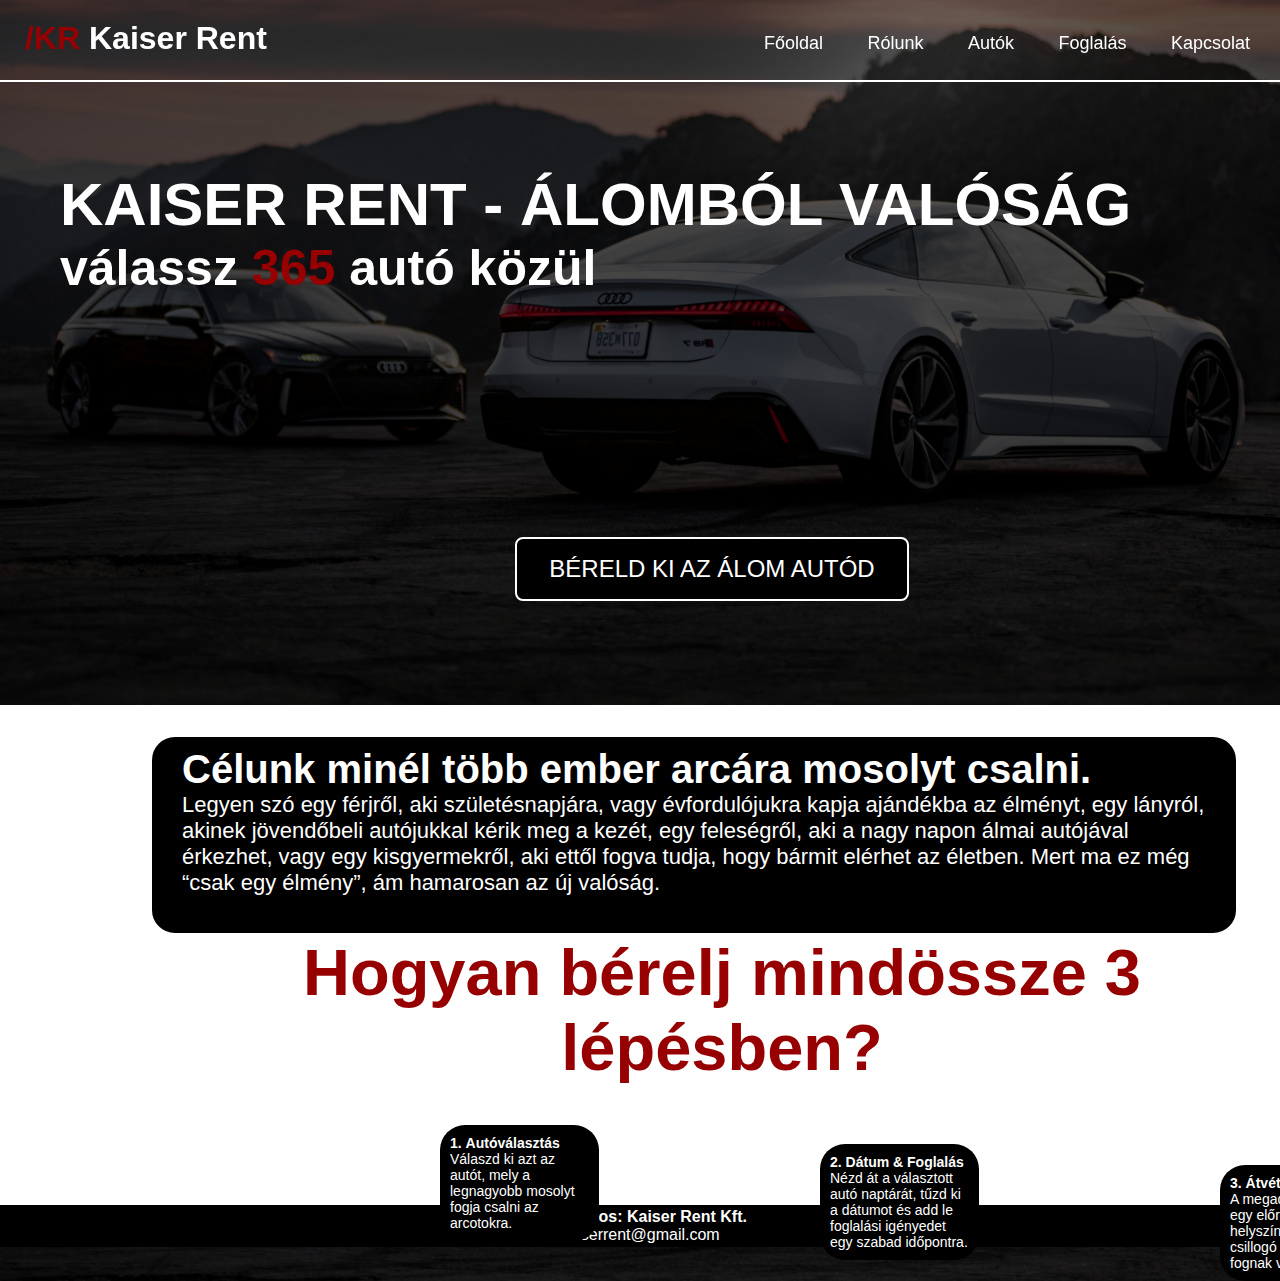
<file: index.html>
<!DOCTYPE html>
<html lang="hu">
<head>
    <meta charset="UTF-8">
    <meta name="viewport" content="width=device-width, initial-scale=1.0">
    <link rel="stylesheet" href="style.css">
    <title>Főoldal</title>
</head>
<script>
    document.addEventListener('scroll', () => {
        const header = document.querySelector('header');
    
    if (window.scrollY > 0) {
       header.classList.add('scrolled'); 
    }
    else {
        header.classList.remove('scrolled');
    }
    })
</script>
<body style="min-height: 100vh; background: url(kepek/proba3.jpg); background-size: contain; background-position: top;">
    
    <header class="header">
        <a href="index.html" class="logo"> <b style="color:rgb(151, 0, 0);">/KR</b> Kaiser Rent</a>
    
        <nav class="navbar">
            <a href="index.html">Főoldal</a>
            <a href="rolunk.html">Rólunk</a>
            <a href="autok.html">Autók</a>
            <a href="foglalas.html">Foglalás</a>
            <a href="kapcsolat.html">Kapcsolat</a>
        </nav>
    </header>

    <hr class="line" style="margin-top: -90px;">


    <div class="content">
        <h1 style="text-align: left; margin-left: -140px; margin-top: 170px;">KAISER RENT - ÁLOMBÓL VALÓSÁG</h1>
        <h3 style="text-align: left; margin-left: -140px; font-size: 50px;">válassz <b style="color: rgb(151, 0, 0);">365</b> autó közül</h3>
        <button class="button button1"><a href="autok.html" style="color: white; text-decoration: none;">BÉRELD KI AZ ÁLOM AUTÓD</a></button>
    </div>

    <div class="content2">
        <p style="text-align: left; margin-top: -20px; font-size: 40px; color: rgb(255, 255, 255);"><b>Célunk minél több ember arcára mosolyt csalni.</b></p>
        <p style="font-size: 25px; color: white; font-size: 22px;">
            Legyen szó egy férjről, aki születésnapjára, vagy évfordulójukra kapja ajándékba az élményt, egy lányról, akinek jövendőbeli autójukkal kérik meg a kezét, egy feleségről,
            aki a nagy napon álmai autójával érkezhet, vagy egy kisgyermekről, aki ettől fogva tudja, hogy bármit elérhet az életben. Mert ma ez még “csak egy élmény”, ám hamarosan 
            az új valóság.
        </p>

    </div>

    <div class="content3">
        <h3 style=" text-align: center; color: rgb(151, 0, 0); font-size: 65px;">Hogyan bérelj mindössze 3 lépésben?</h3>
        <div style="text-align: left; margin-left: 230px; margin-top: 5px; font-size: 14px;">
            <div style="width: 20%; margin-top: 40px;">
                <p>
                    <b>1.</b> 
                    <b>Autóválasztás</b> <br>
                    Válaszd ki azt az autót, mely a legnagyobb mosolyt fogja csalni az arcotokra.
                </p>
            </div>
            
            <div style="width: 20%; margin-left: 380px; margin-top: -97px; font-size: 14px;">
                <p>
                    <b>2.</b> 
                    <b>Dátum & Foglalás</b> <br>
                    Nézd át a választott autó naptárát, tűzd ki a dátumot és add le foglalási igényedet egy szabad időpontra.
                </p>
        
            </div>
            
            <div style="width: 20%; margin-left: 780px; margin-top: -95px;">
                <p  background-color: rgb(206, 206, 206);>
                    <b>3.</b>
                    <b>Átvétel</b> <br>
                    A megadott dátumon egy előre egyeztetett helyszínen kollégáink csillogó autóval fognak várni.
                </p>
            </div>   
        </div>
    
        </div>
        
    <div class="bg2">
        <p style="color: white;"></p>
    </div>

    <footer>
        <h4>Tulajdonos: Kaiser Rent Kft.</h4>
        <p>kaiserrent@gmail.com</p>
    </footer>
</body>
</html>
</file>
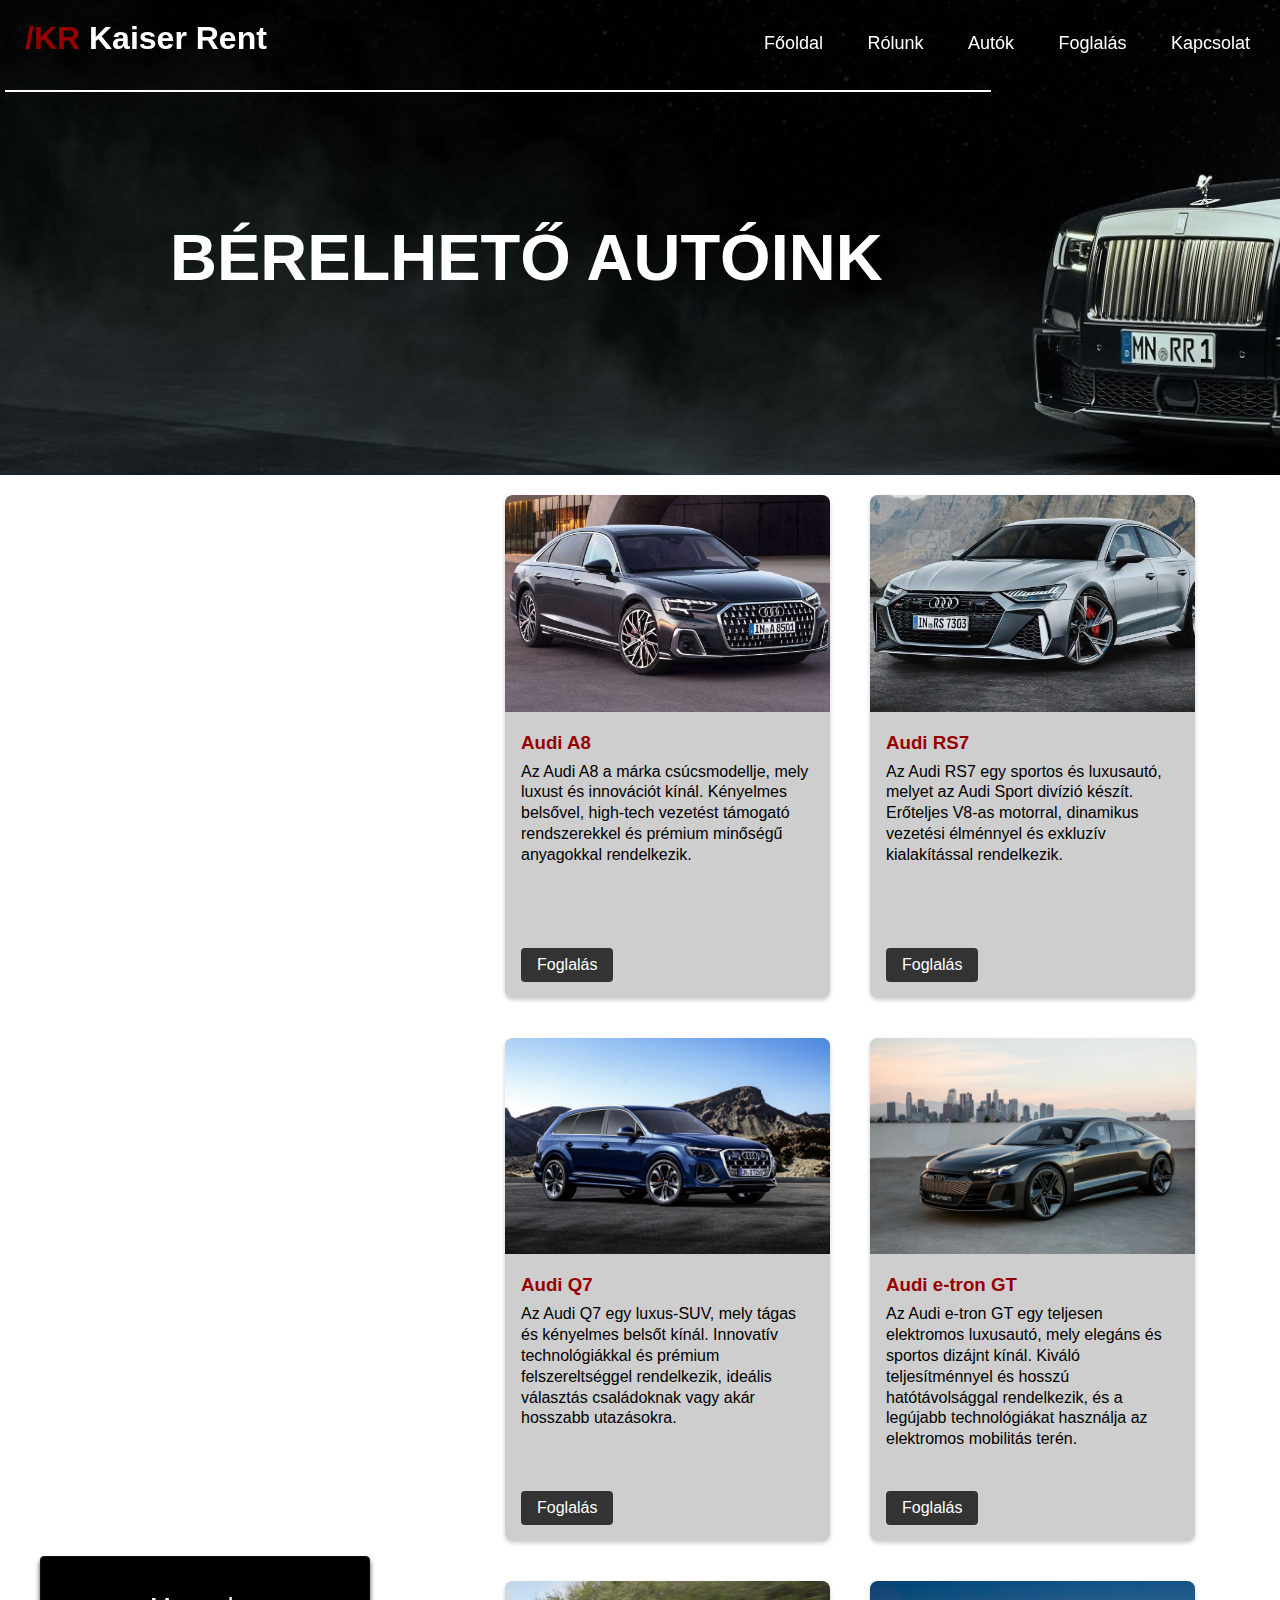
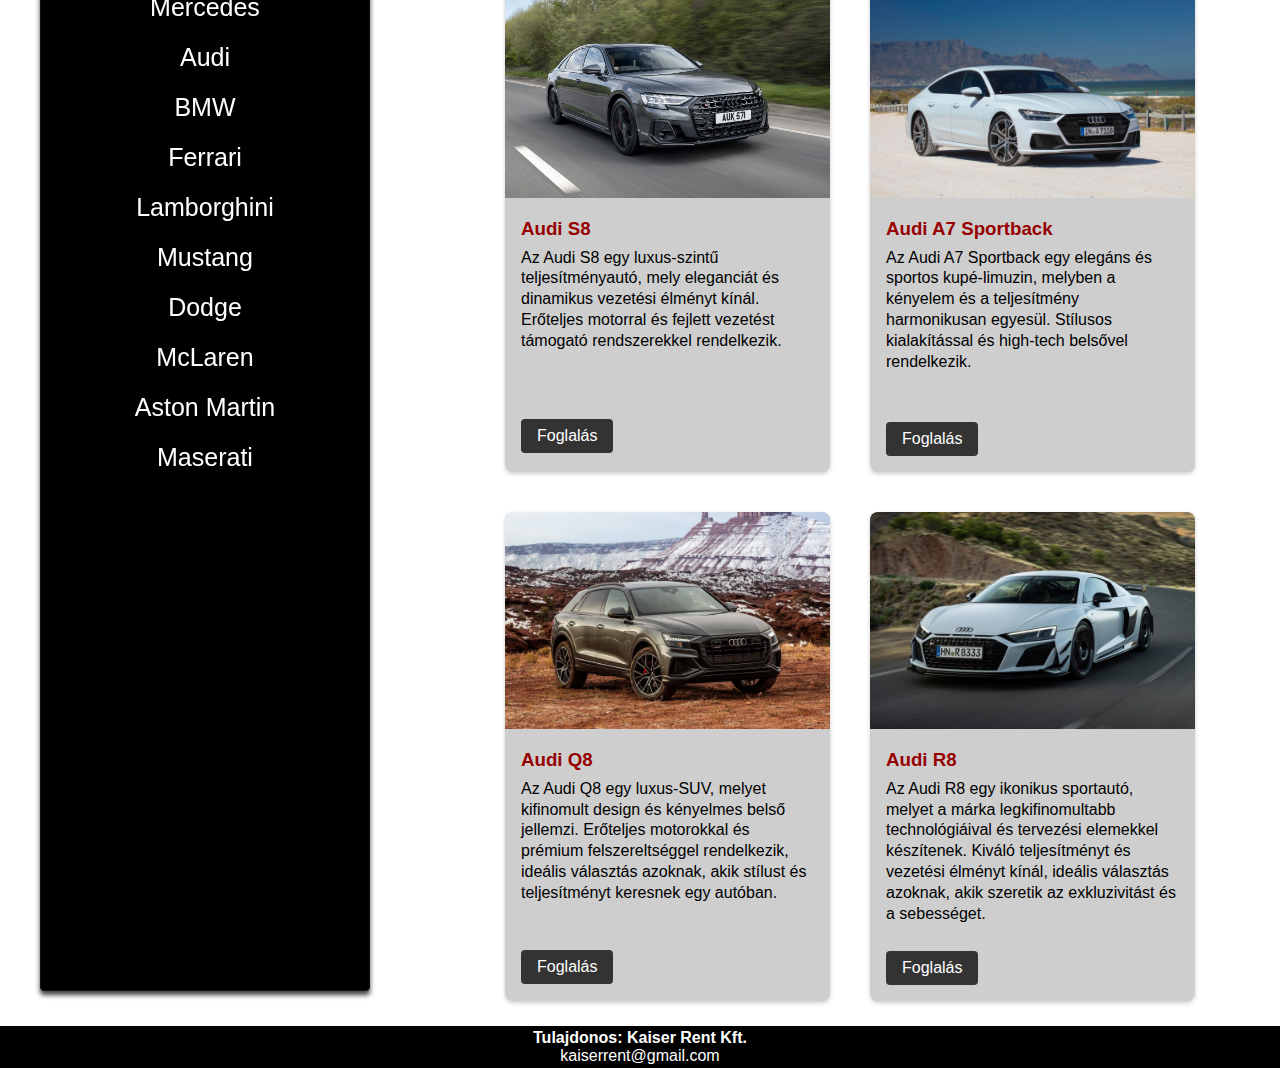
<file: autok-audi.html>
<!DOCTYPE html>
<html lang="hu">
<head>
    <meta charset="UTF-8">
    <meta name="viewport" content="width=device-width, initial-scale=1.0">
    <title>Autók - Audi</title>
    <link rel="stylesheet" href="style.css">
</head>
<script>
    document.addEventListener('scroll', () => {
        const header = document.querySelector('header');
    
    if (window.scrollY > 0) {
       header.classList.add('scrolled'); 
    }
    else {
        header.classList.remove('scrolled');
    }
    })


    var links = document.getElementsByClassName('link')
    for(var i = 0; i <= links.length; i++)
    addClass(i)


    function addClass(id){
        setTimeout(function(){
        if(id > 0) links[id-1].classList.remove('hover')
        links[id].classList.add('hover')
   }, id*750) 
}
</script>
<body>
    <header class="header">
        <a href="index.html" class="logo"> <b style="color: rgb(151, 0, 0);">/KR</b> Kaiser Rent</a>
    
        <nav class="navbar">
            <a href="index.html">Főoldal</a>
            <a href="rolunk.html">Rólunk</a>
            <a href="autok.html">Autók</a>
            <a href="foglalas.html">Foglalás</a>
            <a href="kapcsolat.html">Kapcsolat</a>
        </nav>
    </header>

    <hr class="line" style="margin-top: 90px; width: 77%; margin-left: 5px;">
    <hr class="line" style="margin-top: 90px; width: 33%; margin-left: 1790px;;">

    <div class="backgorund-picture"></div>

    <h1 style="color: white; font-size: 65px; margin-top: -280px; margin-left: 170px; font-weight: bolder; font-family: Verdana, Geneva, Tahoma, sans-serif;">  <b>BÉRELHETŐ AUTÓINK</b></h1>
    
    <div class="container2">
        <p style="color: white;">s</p>
    </div>

    

    <div class="card-container" style="margin-top: -1100px;">
        <div class="card">
            <img src="kepek/audi/elso.jpg" alt="">
            <div class="card-content">
                <h3>Audi A8</h3>
                <p>Az Audi A8 a márka csúcsmodellje, mely luxust és innovációt kínál. Kényelmes belsővel, high-tech vezetést támogató rendszerekkel és prémium minőségű anyagokkal rendelkezik.</p>
                <a href="foglalas.html" class="btn" style="margin-top: 28%;">Foglalás</a>
            </div>
        </div>

        <div class="card">
            <img src="kepek/audi/masodik.jpg" alt="">
            <div class="card-content">
                <h3>Audi RS7</h3>
                <p>Az Audi RS7 egy sportos és luxusautó, melyet az Audi Sport divízió készít. Erőteljes V8-as motorral, dinamikus vezetési élménnyel és exkluzív kialakítással rendelkezik.</p>
                <a href="foglalas.html" class="btn" style="margin-top: 28%;">Foglalás</a>
            </div>
        </div>

        <div class="card">
            <img src="kepek/audi/harmadik.jpg" alt="">
            <div class="card-content">
                <h3>Audi Q7</h3>
                <p>  Az Audi Q7 egy luxus-SUV, mely tágas és kényelmes belsőt kínál. Innovatív technológiákkal és prémium felszereltséggel rendelkezik, ideális választás családoknak vagy akár hosszabb utazásokra.

                </p>
                <a href="foglalas.html" class="btn" style="margin-top: 21%;">Foglalás</a>
            </div>
        </div>

        <div class="card">
            <img src="kepek/audi/negyedik.jpg" alt="">
            <div class="card-content">
                <h3>Audi e-tron GT</h3>
                <p>Az Audi e-tron GT egy teljesen elektromos luxusautó, mely elegáns és sportos dizájnt kínál. Kiváló teljesítménnyel és hosszú hatótávolsággal rendelkezik, és a legújabb technológiákat használja az elektromos mobilitás terén.</p>
                <a href="foglalas.html" class="btn" style="margin-top: 14%;">Foglalás</a>
            </div>
        </div>
    </div>


    <div class="card-container" style="margin-top: 0px;">
        <div class="card">
            <img src="kepek/audi/otodik.jpg" alt="">
            <div class="card-content">
                <h3>Audi S8</h3>
                <p> Az Audi S8 egy luxus-szintű teljesítményautó, mely eleganciát és dinamikus vezetési élményt kínál. Erőteljes motorral és fejlett vezetést támogató rendszerekkel rendelkezik.</p>
                <a href="foglalas.html" class="btn" style="margin-top: 23%;">Foglalás</a>
            </div>
        </div>

        <div class="card">
            <img src="kepek/audi/hatodik.jpg" alt="">
            <div class="card-content">
                <h3>Audi A7 Sportback</h3>
                <p> Az Audi A7 Sportback egy elegáns és sportos kupé-limuzin, melyben a kényelem és a teljesítmény harmonikusan egyesül. Stílusos kialakítással és high-tech belsővel rendelkezik.</p>
                <a href="foglalas.html" class="btn" style="margin-top: 17%;">Foglalás</a>
            </div>
        </div>

        <div class="card">
            <img src="kepek/audi/hetedik.jpg" alt="">
            <div class="card-content">
                <h3>Audi Q8</h3>
                <p>Az Audi Q8 egy luxus-SUV, melyet kifinomult design és kényelmes belső jellemzi. Erőteljes motorokkal és prémium felszereltséggel rendelkezik, ideális választás azoknak, akik stílust és teljesítményt keresnek egy autóban.</p>
                <a href="foglalas.html" class="btn" style="margin-top: 16%;">Foglalás</a>
            </div>
        </div>

        <div class="card">
            <img src="kepek/audi/nyolcadik.jpg" alt="">
            <div class="card-content">
                <h3>Audi R8</h3>
                <p>Az Audi R8 egy ikonikus sportautó, melyet a márka legkifinomultabb technológiáival és tervezési elemekkel készítenek. Kiváló teljesítményt és vezetési élményt kínál, ideális választás azoknak, akik szeretik az exkluzivitást és a sebességet.</p>
                <a href="foglalas.html" class="btn" style="margin-top: 9%;">Foglalás</a>
            </div>
        </div>
    </div>

    <div class="container" style="margin-top: -1065px;">
        <div class="link text">
          <a href="autok.html" style="text-decoration: none; color: white;">Mercedes</a></div>
        <div class="link text">
          <a href="autok-audi.html" style="text-decoration: none; color: white;">Audi</a></div>
        <div class="link text">
            <a href="autok-bmw.html" style="text-decoration: none; color: white;">BMW</a></div>
        <div class="link text">
            <a href="autok-ferrari.html" style="text-decoration: none; color: white;">Ferrari</a></div>
        <div class="link text">
          Lamborghini</div>
        <div class="link text">
          Mustang</div>
        <div class="link text">
          Dodge</div>
        <div class="link text">
        McLaren</div>
        <div class="link text">
        Aston Martin</div>
        <div class="link text">
        Maserati</div>
      </div>

    <footer style="margin-top: -5px;">
        <h4>Tulajdonos: Kaiser Rent Kft.</h4>
        <p>kaiserrent@gmail.com</p>
    </footer>
</body>
</html>
</file>
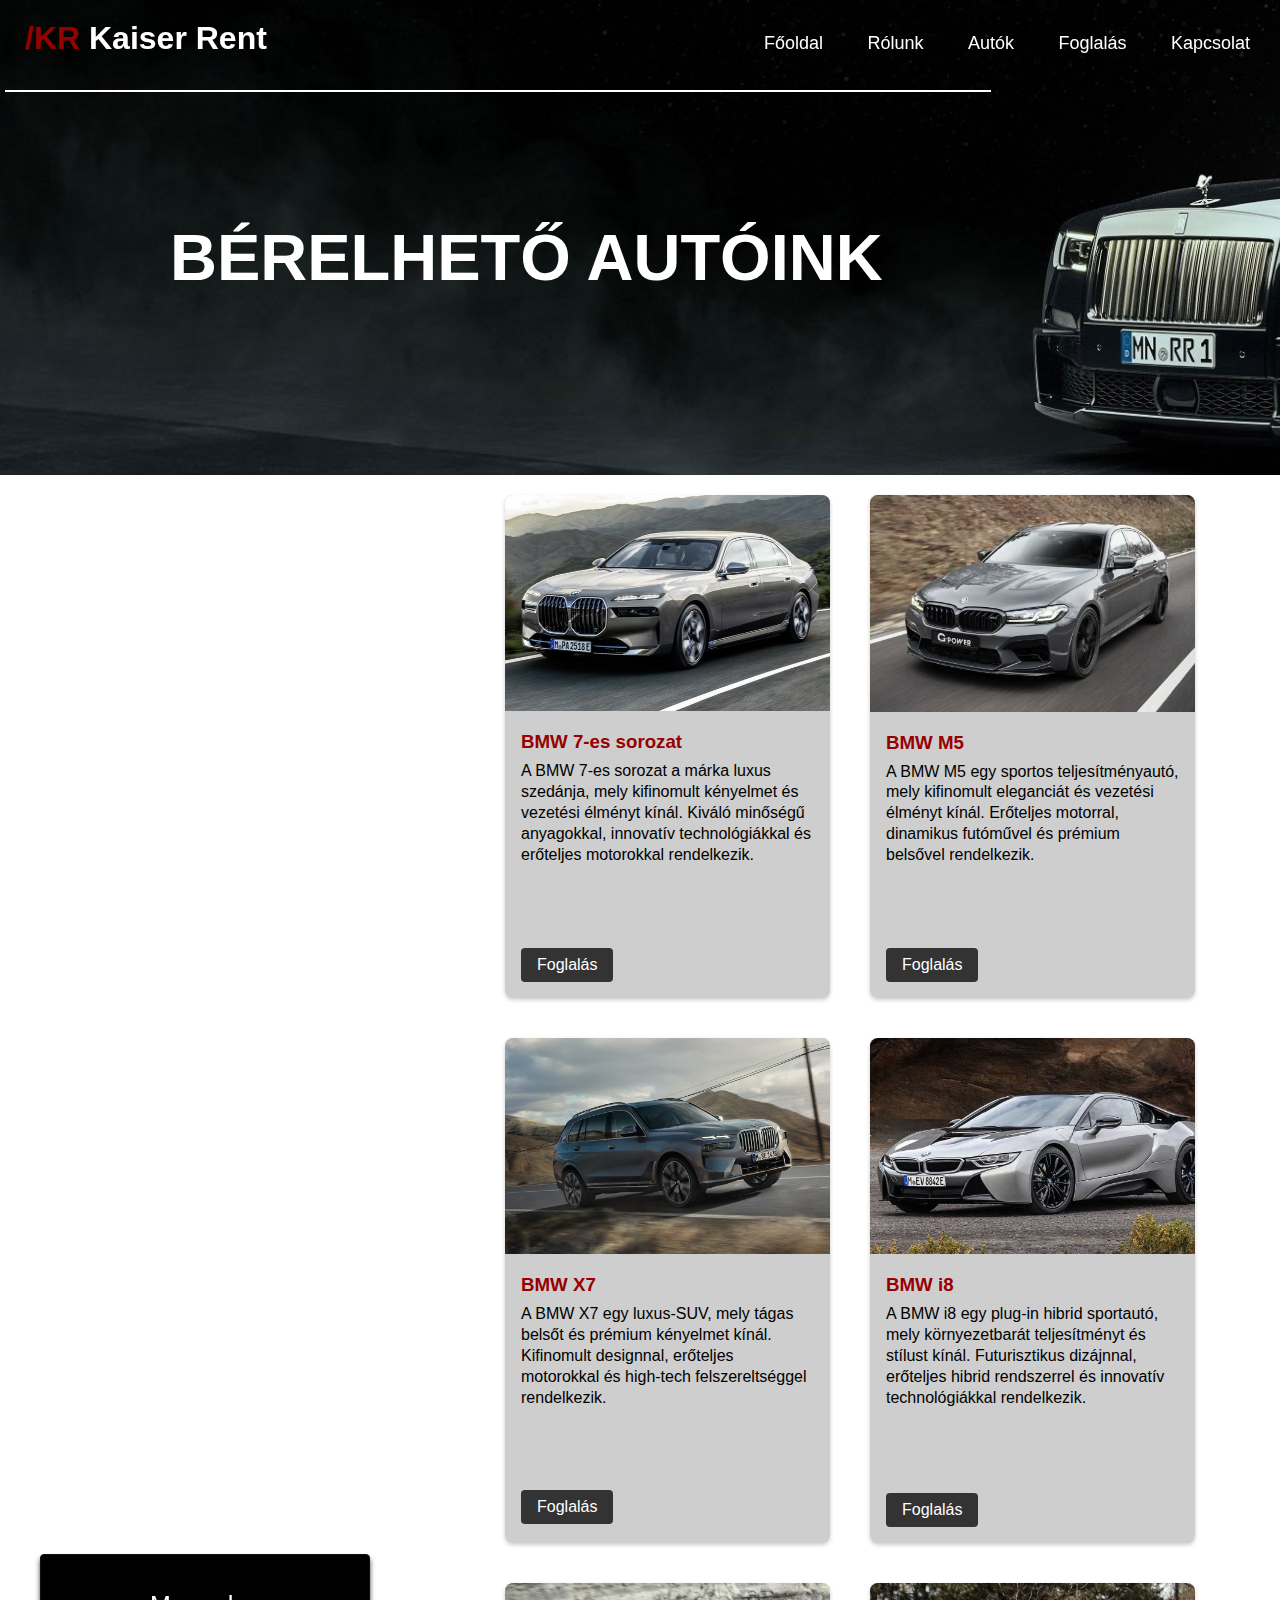
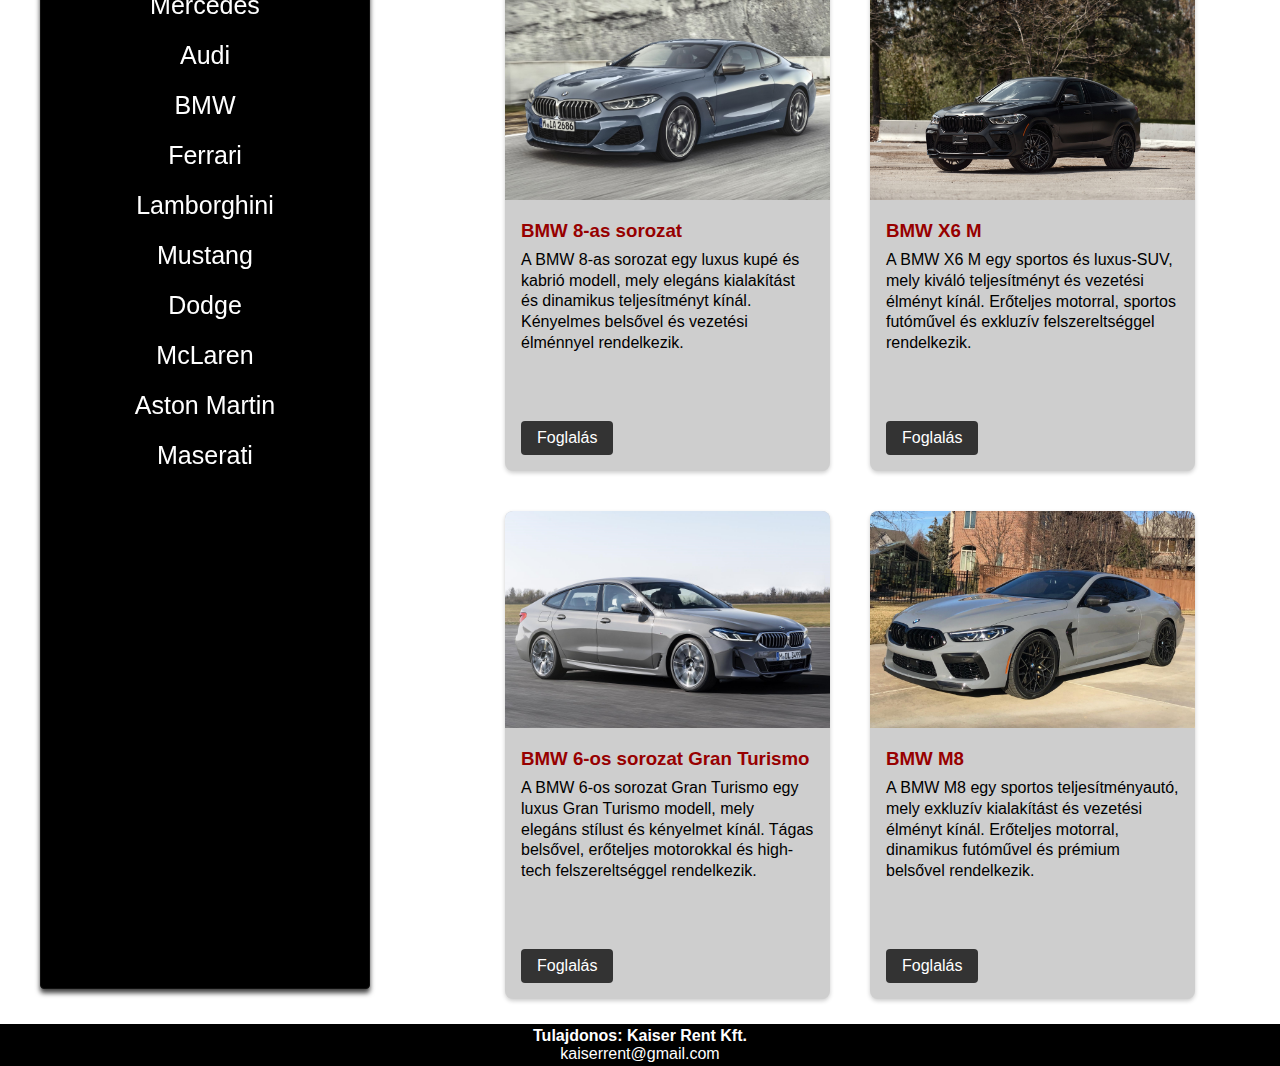
<file: autok-bmw.html>
<!DOCTYPE html>
<html lang="hu">
<head>
    <meta charset="UTF-8">
    <meta name="viewport" content="width=device-width, initial-scale=1.0">
    <title>Autók - BMW</title>
    <link rel="stylesheet" href="style.css">
</head>
<script>
    document.addEventListener('scroll', () => {
        const header = document.querySelector('header');
    
    if (window.scrollY > 0) {
       header.classList.add('scrolled'); 
    }
    else {
        header.classList.remove('scrolled');
    }
    })


    var links = document.getElementsByClassName('link')
    for(var i = 0; i <= links.length; i++)
    addClass(i)


    function addClass(id){
        setTimeout(function(){
        if(id > 0) links[id-1].classList.remove('hover')
        links[id].classList.add('hover')
   }, id*750) 
}
</script>
<body>
    <header class="header">
        <a href="index.html" class="logo"> <b style="color: rgb(151, 0, 0);">/KR</b> Kaiser Rent</a>
    
        <nav class="navbar">
            <a href="index.html">Főoldal</a>
            <a href="rolunk.html">Rólunk</a>
            <a href="autok.html">Autók</a>
            <a href="foglalas.html">Foglalás</a>
            <a href="kapcsolat.html">Kapcsolat</a>
        </nav>
    </header>

    <hr class="line" style="margin-top: 90px; width: 77%; margin-left: 5px;">
    <hr class="line" style="margin-top: 90px; width: 33%; margin-left: 1790px;;">

    <div class="backgorund-picture"></div>

    <h1 style="color: white; font-size: 65px; margin-top: -280px; margin-left: 170px; font-weight: bolder; font-family: Verdana, Geneva, Tahoma, sans-serif;">  <b>BÉRELHETŐ AUTÓINK</b></h1>
    
    <div class="container2">
        <p style="color: white;">s</p>
    </div>

    

    <div class="card-container" style="margin-top: -1100px;">
        <div class="card">
            <img src="kepek/bmw/elso.jpg" alt="">
            <div class="card-content">
                <h3>BMW 7-es sorozat</h3>
                <p>A BMW 7-es sorozat a márka luxus szedánja, mely kifinomult kényelmet és vezetési élményt kínál. Kiváló minőségű anyagokkal, innovatív technológiákkal és erőteljes motorokkal rendelkezik.</p>
                <a href="foglalas.html" class="btn" style="margin-top: 28%;">Foglalás</a>
            </div>
        </div>

        <div class="card">
            <img src="kepek/bmw/masodik.jpg" alt="">
            <div class="card-content">
                <h3>BMW M5</h3>
                <p>A BMW M5 egy sportos teljesítményautó, mely kifinomult eleganciát és vezetési élményt kínál. Erőteljes motorral, dinamikus futóművel és prémium belsővel rendelkezik.</p>
                <a href="foglalas.html" class="btn" style="margin-top: 28%;">Foglalás</a>
            </div>
        </div>

        <div class="card">
            <img src="kepek/bmw/harmadik.jpg" alt="">
            <div class="card-content">
                <h3>BMW X7</h3>
                <p>A BMW X7 egy luxus-SUV, mely tágas belsőt és prémium kényelmet kínál. Kifinomult designnal, erőteljes motorokkal és high-tech felszereltséggel rendelkezik.</p>
                <a href="foglalas.html" class="btn" style="margin-top: 28%;">Foglalás</a>
            </div>
        </div>

        <div class="card">
            <img src="kepek/bmw/negyedik.jpg" alt="">
            <div class="card-content">
                <h3>BMW i8</h3>
                <p>A BMW i8 egy plug-in hibrid sportautó, mely környezetbarát teljesítményt és stílust kínál. Futurisztikus dizájnnal, erőteljes hibrid rendszerrel és innovatív technológiákkal rendelkezik.</p>
                <a href="foglalas.html" class="btn" style="margin-top: 29%;">Foglalás</a>
            </div>
        </div>
    </div>


    <div class="card-container" style="margin-top: 0px;">
        <div class="card">
            <img src="kepek/bmw/otodik.jpg" alt="">
            <div class="card-content">
                <h3>BMW 8-as sorozat</h3>
                <p>A BMW 8-as sorozat egy luxus kupé és kabrió modell, mely elegáns kialakítást és dinamikus teljesítményt kínál. Kényelmes belsővel és vezetési élménnyel rendelkezik.</p>
                <a href="foglalas.html" class="btn" style="margin-top: 23%;">Foglalás</a>
            </div>
        </div>

        <div class="card">
            <img src="kepek/bmw/hatdoik.jpg" alt="">
            <div class="card-content">
                <h3>BMW X6 M</h3>
                <p> A BMW X6 M egy sportos és luxus-SUV, mely kiváló teljesítményt és vezetési élményt kínál. Erőteljes motorral, sportos futóművel és exkluzív felszereltséggel rendelkezik.</p>
                <a href="foglalas.html" class="btn" style="margin-top: 23%;">Foglalás</a>
            </div>
        </div>

        <div class="card">
            <img src="kepek/bmw/hetedik.jpg" alt="">
            <div class="card-content">
                <h3>BMW 6-os sorozat Gran Turismo</h3>
                <p>A BMW 6-os sorozat Gran Turismo egy luxus Gran Turismo modell, mely elegáns stílust és kényelmet kínál. Tágas belsővel, erőteljes motorokkal és high-tech felszereltséggel rendelkezik.</p>
                <a href="foglalas.html" class="btn" style="margin-top: 23%;">Foglalás</a>
            </div>
        </div>

        <div class="card">
            <img src="kepek/bmw/nyolcadik.jpg" alt="">
            <div class="card-content">
                <h3>BMW M8</h3>
                <p>A BMW M8 egy sportos teljesítményautó, mely exkluzív kialakítást és vezetési élményt kínál. Erőteljes motorral, dinamikus futóművel és prémium belsővel rendelkezik.</p>
                <a href="foglalas.html" class="btn" style="margin-top: 23%;">Foglalás</a>
            </div>
        </div>
    </div>

    <div class="container" style="margin-top: -1065px;">
        <div class="link text">
          <a href="autok.html" style="text-decoration: none; color: white;">Mercedes</a></div>
        <div class="link text">
          <a href="autok-audi.html" style="text-decoration: none; color: white;">Audi</a></div>
        <div class="link text">
            <a href="autok-bmw.html" style="text-decoration: none; color: white;">BMW</a></div>
        <div class="link text">
            <a href="autok-ferrari.html" style="text-decoration: none; color: white;">Ferrari</a></div>
        <div class="link text">
          Lamborghini</div>
        <div class="link text">
          Mustang</div>
        <div class="link text">
          Dodge</div>
        <div class="link text">
        McLaren</div>
        <div class="link text">
        Aston Martin</div>
        <div class="link text">
        Maserati</div>
      </div>

    <footer style="margin-top: -5px;">
        <h4>Tulajdonos: Kaiser Rent Kft.</h4>
        <p>kaiserrent@gmail.com</p>
    </footer>
</body>
</html>
</file>
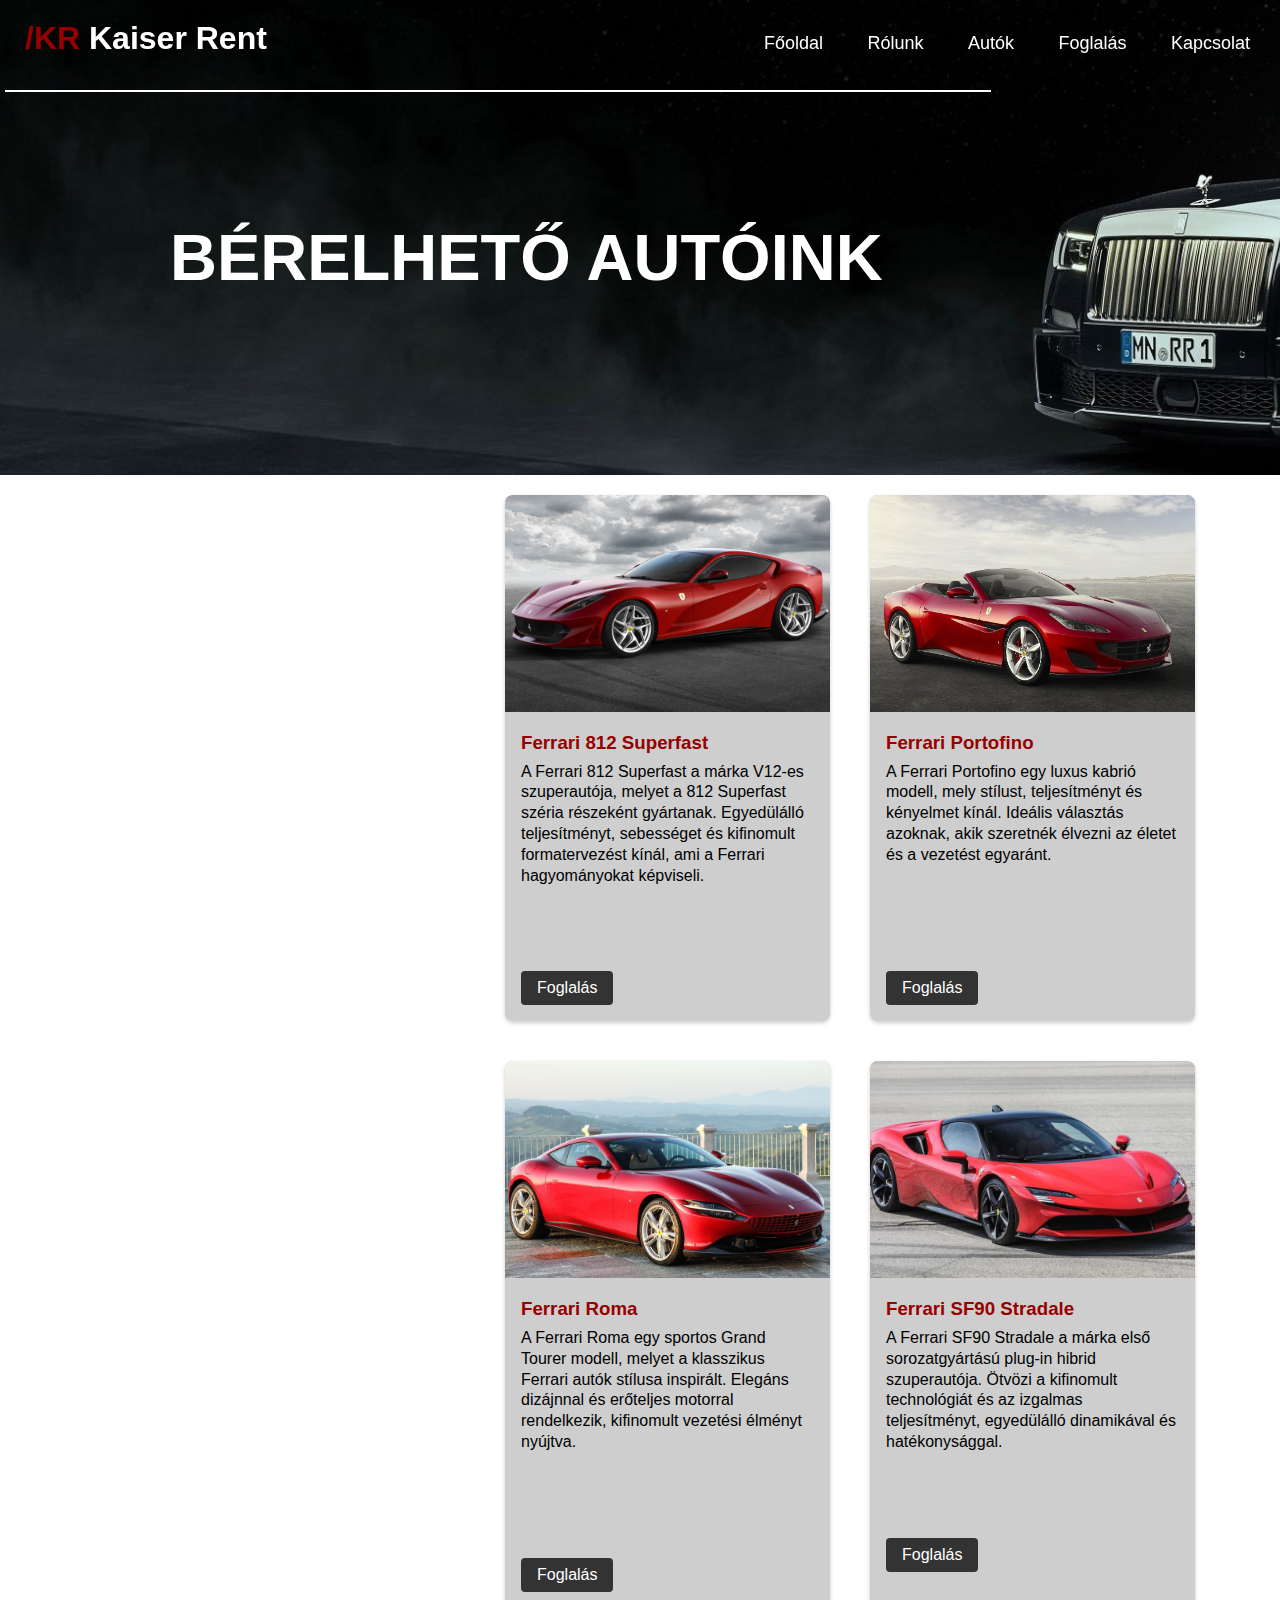
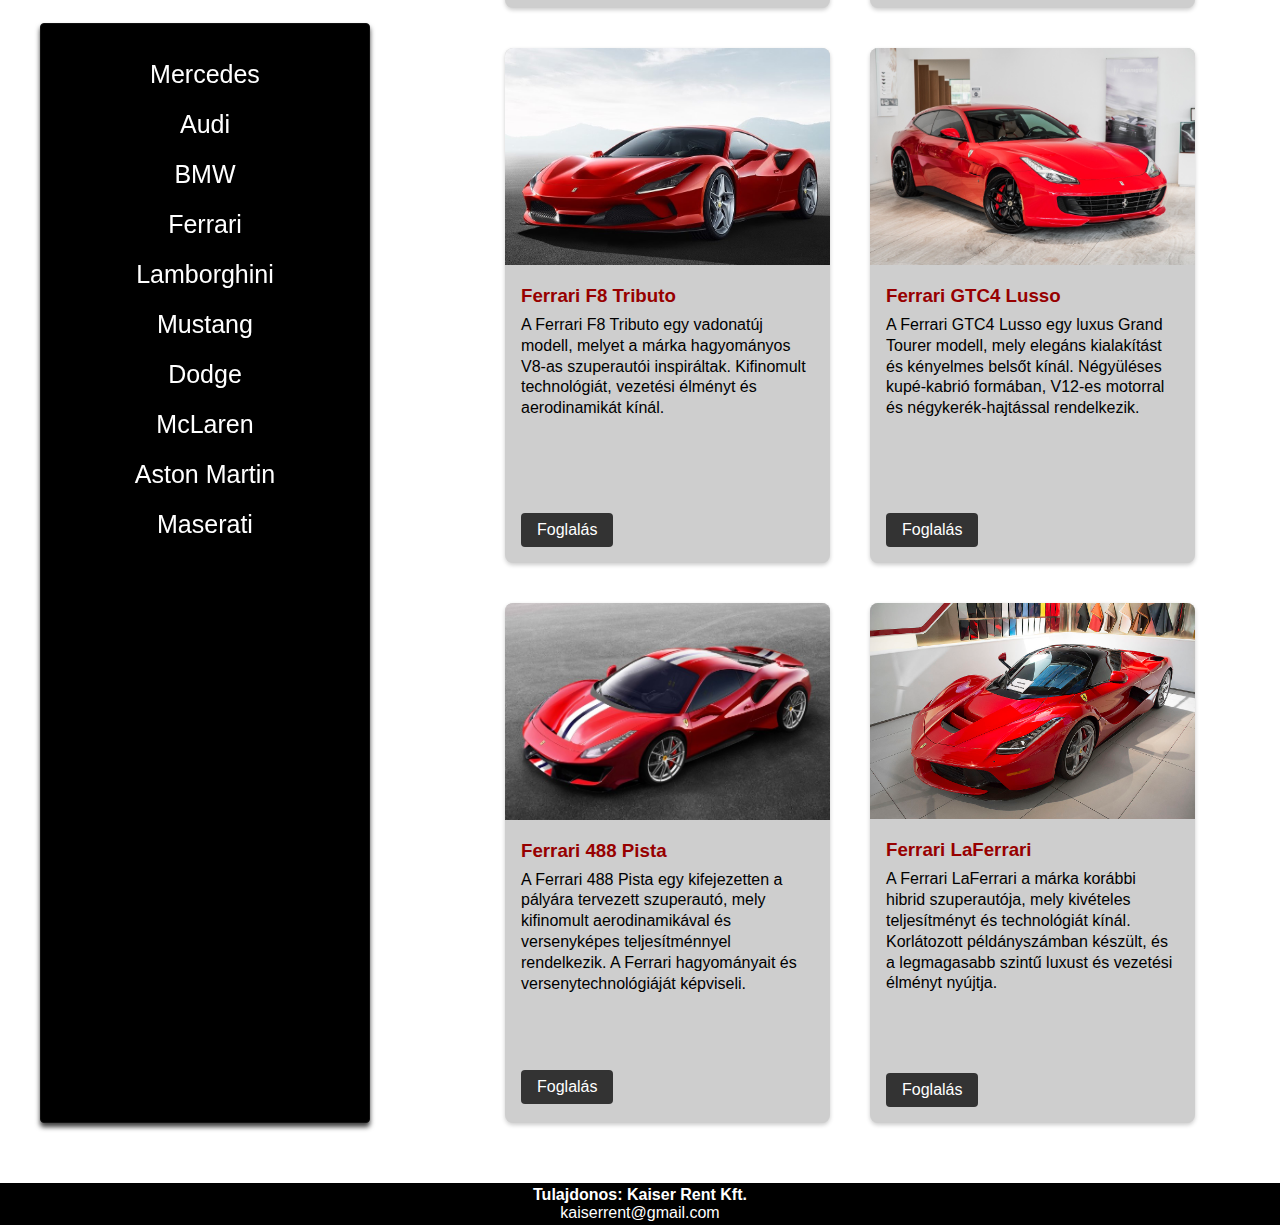
<file: autok-ferrari.html>
<!DOCTYPE html>
<html lang="hu">
<head>
    <meta charset="UTF-8">
    <meta name="viewport" content="width=device-width, initial-scale=1.0">
    <title>Autók - Ferrari</title>
    <link rel="stylesheet" href="style.css">
</head>
<script>
    document.addEventListener('scroll', () => {
        const header = document.querySelector('header');
    
    if (window.scrollY > 0) {
       header.classList.add('scrolled'); 
    }
    else {
        header.classList.remove('scrolled');
    }
    })


    var links = document.getElementsByClassName('link')
    for(var i = 0; i <= links.length; i++)
    addClass(i)


    function addClass(id){
        setTimeout(function(){
        if(id > 0) links[id-1].classList.remove('hover')
        links[id].classList.add('hover')
   }, id*750) 
}
</script>
<body>
    <header class="header">
        <a href="index.html" class="logo"> <b style="color: rgb(151, 0, 0);">/KR</b> Kaiser Rent</a>
    
        <nav class="navbar">
            <a href="index.html">Főoldal</a>
            <a href="rolunk.html">Rólunk</a>
            <a href="autok.html">Autók</a>
            <a href="foglalas.html">Foglalás</a>
            <a href="kapcsolat.html">Kapcsolat</a>
        </nav>
    </header>

    <hr class="line" style="margin-top: 90px; width: 77%; margin-left: 5px;">
    <hr class="line" style="margin-top: 90px; width: 33%; margin-left: 1790px;;">

    <div class="backgorund-picture"></div>

    <h1 style="color: white; font-size: 65px; margin-top: -280px; margin-left: 170px; font-weight: bolder; font-family: Verdana, Geneva, Tahoma, sans-serif;">  <b>BÉRELHETŐ AUTÓINK</b></h1>
    
    <div class="container2" style="height: 1200px;">
        <p style="color: white;">s</p>
    </div>

    

    <div class="card-container" style="margin-top: -1200px;">
        <div class="card">
            <img src="kepek/ferrari/elso.jpg" alt="">
            <div class="card-content">
                <h3>Ferrari 812 Superfast</h3>
                <p>A Ferrari 812 Superfast a márka V12-es szuperautója, melyet a 812 Superfast széria részeként gyártanak. Egyedülálló teljesítményt, sebességet és kifinomult formatervezést kínál, ami a Ferrari hagyományokat képviseli.</p>
                <a href="foglalas.html" class="btn" style="margin-top: 29%;">Foglalás</a>
            </div>
        </div>

        <div class="card">
            <img src="kepek/ferrari/masodik.jpg" alt="">
            <div class="card-content">
                <h3>Ferrari Portofino</h3>
                <p> A Ferrari Portofino egy luxus kabrió modell, mely stílust, teljesítményt és kényelmet kínál. Ideális választás azoknak, akik szeretnék élvezni az életet és a vezetést egyaránt.</p>
                <a href="foglalas.html" class="btn" style="margin-top: 36%;">Foglalás</a>
            </div>
        </div>

        <div class="card">
            <img src="kepek/ferrari/harmadik.jpg" alt="">
            <div class="card-content">
                <h3>Ferrari Roma</h3>
                <p> A Ferrari Roma egy sportos Grand Tourer modell, melyet a klasszikus Ferrari autók stílusa inspirált. Elegáns dizájnnal és erőteljes motorral rendelkezik, kifinomult vezetési élményt nyújtva.</p>
                <a href="foglalas.html" class="btn" style="margin-top: 36%;">Foglalás</a>
            </div>
        </div>

        <div class="card">
            <img src="kepek/ferrari/negyedik.jpg" alt="">
            <div class="card-content">
                <h3>Ferrari SF90 Stradale</h3>
                <p>A Ferrari SF90 Stradale a márka első sorozatgyártású plug-in hibrid szuperautója. Ötvözi a kifinomult technológiát és az izgalmas teljesítményt, egyedülálló dinamikával és hatékonysággal.</p>
                <a href="foglalas.html" class="btn" style="margin-top: 29%;">Foglalás</a>
            </div>
        </div>
    </div>


    <div class="card-container" style="margin-top: 0px;">
        <div class="card">
            <img src="kepek/ferrari/otodik.jpg" alt="">
            <div class="card-content">
                <h3>Ferrari F8 Tributo</h3>
                <p> A Ferrari F8 Tributo egy vadonatúj modell, melyet a márka hagyományos V8-as szuperautói inspiráltak. Kifinomult technológiát, vezetési élményt és aerodinamikát kínál.</p>
                <a href="foglalas.html" class="btn" style="margin-top: 32%;">Foglalás</a>
            </div>
        </div>

        <div class="card">
            <img src="kepek/ferrari/hatodik.jpg" alt="">
            <div class="card-content">
                <h3>Ferrari GTC4 Lusso</h3>
                <p>A Ferrari GTC4 Lusso egy luxus Grand Tourer modell, mely elegáns kialakítást és kényelmes belsőt kínál. Négyüléses kupé-kabrió formában, V12-es motorral és négykerék-hajtással rendelkezik.</p>
                <a href="foglalas.html" class="btn" style="margin-top: 32%;">Foglalás</a>
            </div>
        </div>

        <div class="card">
            <img src="kepek/ferrari/hetedik.jpg" alt="">
            <div class="card-content">
                <h3>Ferrari 488 Pista</h3>
                <p>A Ferrari 488 Pista egy kifejezetten a pályára tervezett szuperautó, mely kifinomult aerodinamikával és versenyképes teljesítménnyel rendelkezik. A Ferrari hagyományait és versenytechnológiáját képviseli.</p>
                <a href="foglalas.html" class="btn" style="margin-top: 26%;">Foglalás</a>
            </div>
        </div>

        <div class="card">
            <img src="kepek/ferrari/nyolcadik.jpg" alt="">
            <div class="card-content">
                <h3>Ferrari LaFerrari</h3>
                <p> A Ferrari LaFerrari a márka korábbi hibrid szuperautója, mely kivételes teljesítményt és technológiát kínál. Korlátozott példányszámban készült, és a legmagasabb szintű luxust és vezetési élményt nyújtja.</p>
                <a href="foglalas.html" class="btn" style="margin-top: 27%;">Foglalás</a>
            </div>
        </div>
    </div>

    <div class="container" style="margin-top: -1120px; height: 1100px;">
        <div class="link text">
          <a href="autok.html" style="text-decoration: none; color: white;">Mercedes</a></div>
        <div class="link text">
          <a href="autok-audi.html" style="text-decoration: none; color: white;">Audi</a></div>
        <div class="link text">
            <a href="autok-bmw.html" style="text-decoration: none; color: white;">BMW</a></div>
        <div class="link text">
            <a href="autok-ferrari.html" style="text-decoration: none; color: white;">Ferrari</a></div>
        <div class="link text">
          Lamborghini</div>
        <div class="link text">
          Mustang</div>
        <div class="link text">
          Dodge</div>
        <div class="link text">
        McLaren</div>
        <div class="link text">
        Aston Martin</div>
        <div class="link text">
        Maserati</div>
      </div>

    <footer style="margin-top: 60px;">
        <h4>Tulajdonos: Kaiser Rent Kft.</h4>
        <p>kaiserrent@gmail.com</p>
    </footer>
</body>
</html>
</file>
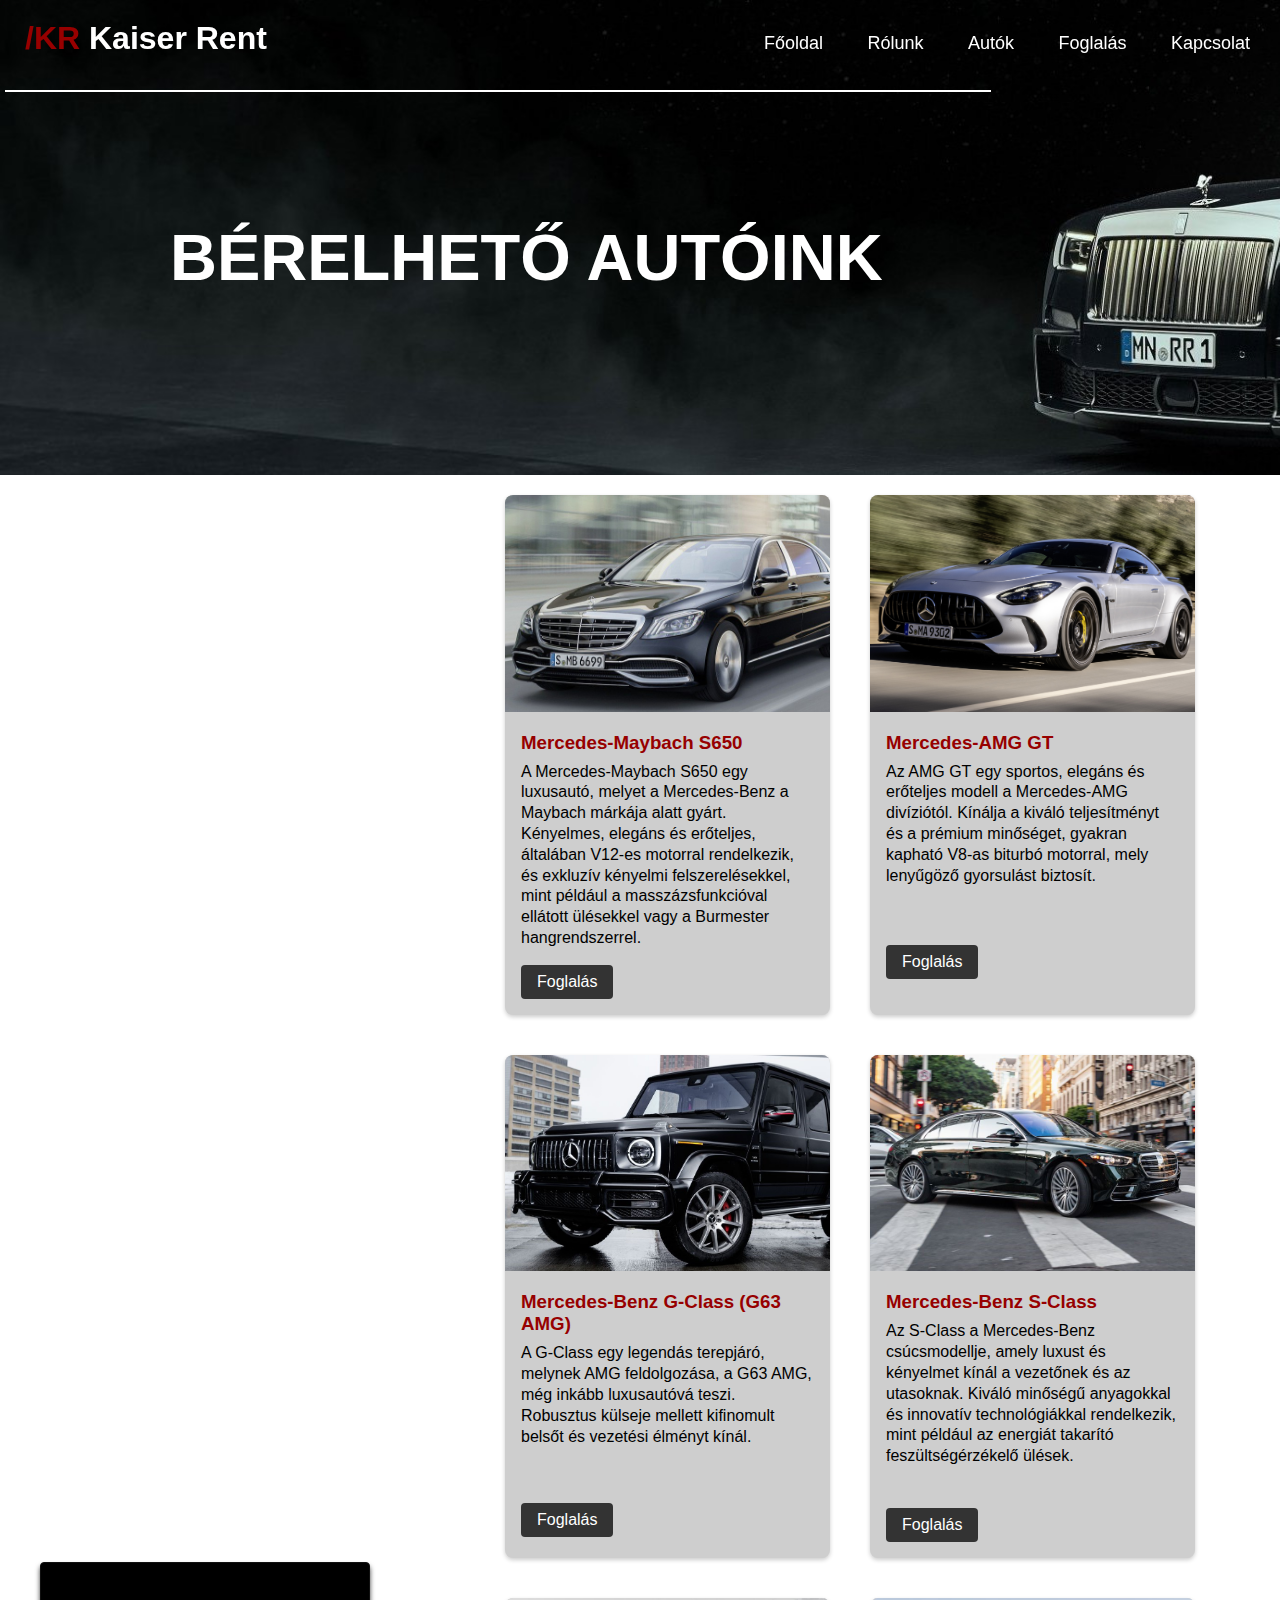
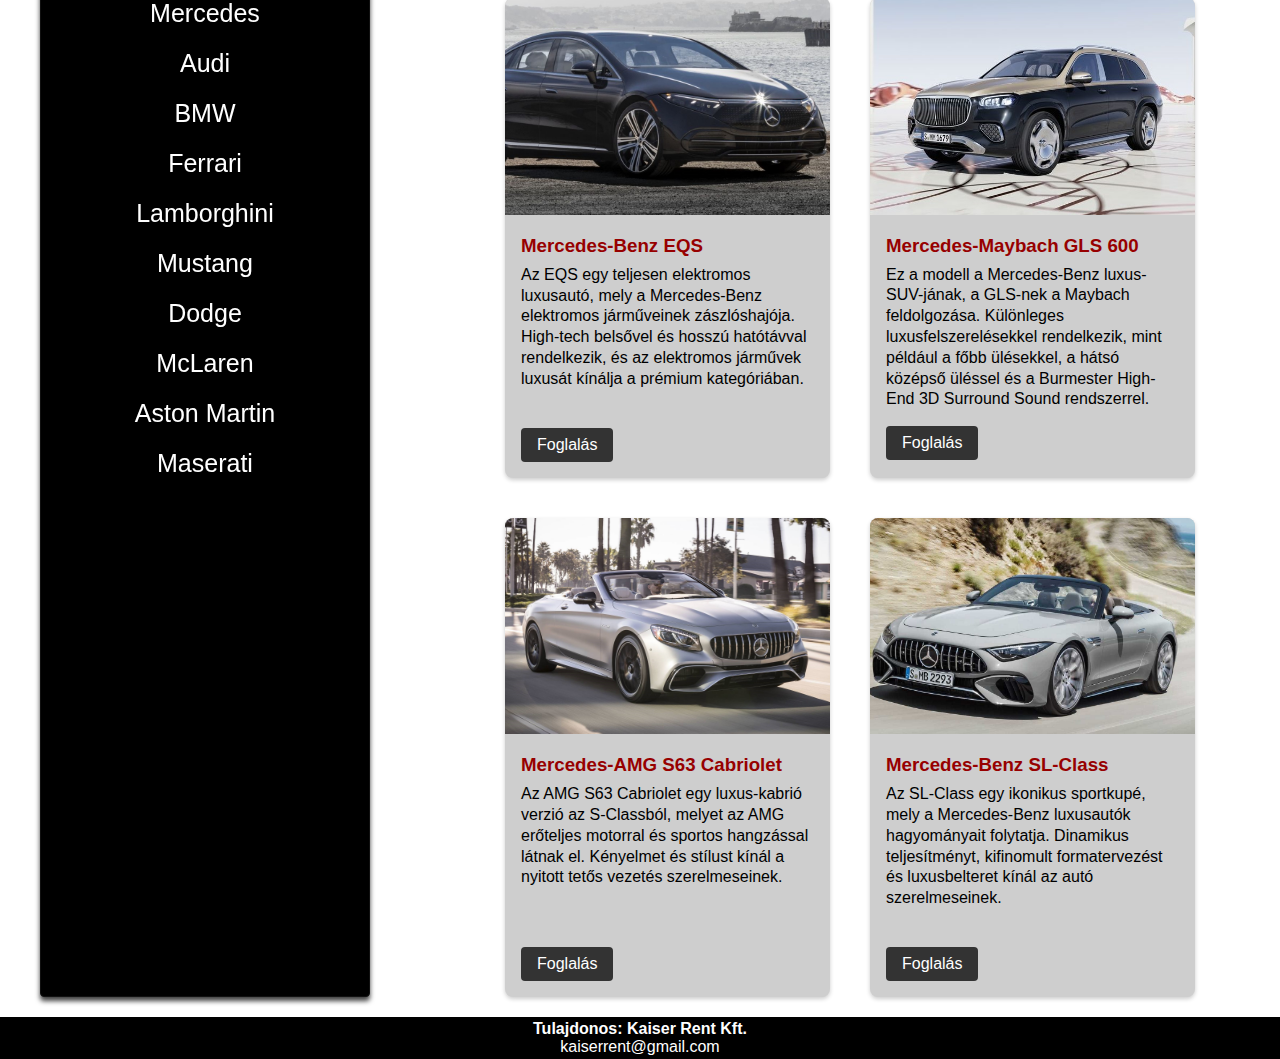
<file: autok.html>
<!DOCTYPE html>
<html lang="hu">
<head>
    <meta charset="UTF-8">
    <meta name="viewport" content="width=device-width, initial-scale=1.0">
    <title>Autók - Mercedes</title>
    <link rel="stylesheet" href="style.css">
</head>
<script>
    document.addEventListener('scroll', () => {
        const header = document.querySelector('header');
    
    if (window.scrollY > 0) {
       header.classList.add('scrolled'); 
    }
    else {
        header.classList.remove('scrolled');
    }
    })


    var links = document.getElementsByClassName('link')
    for(var i = 0; i <= links.length; i++)
    addClass(i)


    function addClass(id){
        setTimeout(function(){
        if(id > 0) links[id-1].classList.remove('hover')
        links[id].classList.add('hover')
   }, id*750) 
}
</script>
<body>
    <header class="header">
        <a href="index.html" class="logo"> <b style="color: rgb(151, 0, 0);">/KR</b> Kaiser Rent</a>
    
        <nav class="navbar">
            <a href="index.html">Főoldal</a>
            <a href="rolunk.html">Rólunk</a>
            <a href="autok.html">Autók</a>
            <a href="foglalas.html">Foglalás</a>
            <a href="kapcsolat.html">Kapcsolat</a>
        </nav>
    </header>

    <hr class="line" style="margin-top: 90px; width: 77%; margin-left: 5px;">
    <hr class="line" style="margin-top: 90px; width: 33%; margin-left: 1790px;;">

    <div class="backgorund-picture"></div>

    <h1 style="color: white; font-size: 65px; margin-top: -280px; margin-left: 170px; font-weight: bolder; font-family: Verdana, Geneva, Tahoma, sans-serif;">  <b>BÉRELHETŐ AUTÓINK</b></h1>
    
    <div class="container2">
        <p style="color: white;">s</p>
    </div>

    

    <div class="card-container" style="margin-top: -1100px;">
        <div class="card">
            <img src="kepek/mercedes/elso.jpg" alt="">
            <div class="card-content">
                <h3>Mercedes-Maybach S650</h3>
                <p>A Mercedes-Maybach S650 egy luxusautó, melyet a Mercedes-Benz a Maybach márkája alatt gyárt. Kényelmes, elegáns és erőteljes, általában V12-es motorral rendelkezik, és exkluzív kényelmi felszerelésekkel, mint például a masszázsfunkcióval ellátott ülésekkel vagy a Burmester hangrendszerrel.</p>
                <a href="foglalas.html" class="btn">Foglalás</a>
            </div>
        </div>

        <div class="card">
            <img src="kepek/mercedes/masodik.jpg" alt="">
            <div class="card-content">
                <h3>Mercedes-AMG GT</h3>
                <p> Az AMG GT egy sportos, elegáns és erőteljes modell a Mercedes-AMG divíziótól. Kínálja a kiváló teljesítményt és a prémium minőséget, gyakran kapható V8-as biturbó motorral, mely lenyűgöző gyorsulást biztosít.</p>
                <a href="foglalas.html" class="btn" style="margin-top: 20%;">Foglalás</a>
            </div>
        </div>

        <div class="card">
            <img src="kepek/mercedes/harmadik.jpg" alt="">
            <div class="card-content">
                <h3>Mercedes-Benz G-Class (G63 AMG)</h3>
                <p> A G-Class egy legendás terepjáró, melynek AMG feldolgozása, a G63 AMG, még inkább luxusautóvá teszi. Robusztus külseje mellett kifinomult belsőt és vezetési élményt kínál.</p>
                <a href="foglalas.html" class="btn" style="margin-top: 19%;">Foglalás</a>
            </div>
        </div>

        <div class="card">
            <img src="kepek/mercedes/negyedik.jpg" alt="">
            <div class="card-content">
                <h3>Mercedes-Benz S-Class</h3>
                <p>Az S-Class a Mercedes-Benz csúcsmodellje, amely luxust és kényelmet kínál a vezetőnek és az utasoknak. Kiváló minőségű anyagokkal és innovatív technológiákkal rendelkezik, mint például az energiát takarító feszültségérzékelő ülések.</p>
                <a href="foglalas.html" class="btn" style="margin-top: 14%;">Foglalás</a>
            </div>
        </div>
    </div>


    <div class="card-container" style="margin-top: 0px;">
        <div class="card">
            <img src="kepek/mercedes/otodik.jpg" alt="">
            <div class="card-content">
                <h3>Mercedes-Benz EQS</h3>
                <p> Az EQS egy teljesen elektromos luxusautó, mely a Mercedes-Benz elektromos járműveinek zászlóshajója. High-tech belsővel és hosszú hatótávval rendelkezik, és az elektromos járművek luxusát kínálja a prémium kategóriában.</p>
                <a href="foglalas.html" class="btn" style="margin-top: 13%;">Foglalás</a>
            </div>
        </div>

        <div class="card">
            <img src="kepek/mercedes/hatodik.jpg" alt="">
            <div class="card-content">
                <h3>Mercedes-Maybach GLS 600</h3>
                <p>Ez a modell a Mercedes-Benz luxus-SUV-jának, a GLS-nek a Maybach feldolgozása. Különleges luxusfelszerelésekkel rendelkezik, mint például a főbb ülésekkel, a hátsó középső üléssel és a Burmester High-End 3D Surround Sound rendszerrel.</p>
                <a href="foglalas.html" class="btn">Foglalás</a>
            </div>
        </div>

        <div class="card">
            <img src="kepek/mercedes/hetedik.jpg" alt="">
            <div class="card-content">
                <h3>Mercedes-AMG S63 Cabriolet</h3>
                <p>Az AMG S63 Cabriolet egy luxus-kabrió verzió az S-Classból, melyet az AMG erőteljes motorral és sportos hangzással látnak el. Kényelmet és stílust kínál a nyitott tetős vezetés szerelmeseinek.</p>
                <a href="foglalas.html" class="btn" style="margin-top: 20%;">Foglalás</a>
            </div>
        </div>

        <div class="card">
            <img src="kepek/mercedes/nyolcadik.jpg" alt="">
            <div class="card-content">
                <h3>Mercedes-Benz SL-Class</h3>
                <p>Az SL-Class egy ikonikus sportkupé, mely a Mercedes-Benz luxusautók hagyományait folytatja. Dinamikus teljesítményt, kifinomult formatervezést és luxusbelteret kínál az autó szerelmeseinek.
                </p>
                <a href="foglalas.html" class="btn" style="margin-top: 13%;">Foglalás</a>
            </div>
        </div>
    </div>

    <div class="container" style="margin-top: -1055px;">
        <div class="link text">
          <a href="autok.html" style="text-decoration: none; color: white;">Mercedes</a></div>
        <div class="link text">
          <a href="autok-audi.html" style="text-decoration: none; color: white;">Audi</a></div>
        <div class="link text">
            <a href="autok-bmw.html" style="text-decoration: none; color: white;">BMW</a></div>
        <div class="link text">
            <a href="autok-ferrari.html" style="text-decoration: none; color: white;">Ferrari</a></div>
        <div class="link text">
          Lamborghini</div>
        <div class="link text">
          Mustang</div>
        <div class="link text">
          Dodge</div>
        <div class="link text">
        McLaren</div>
        <div class="link text">
        Aston Martin</div>
        <div class="link text">
        Maserati</div>
      </div>

    <footer style="margin-top: -20px;">
        <h4>Tulajdonos: Kaiser Rent Kft.</h4>
        <p>kaiserrent@gmail.com</p>
    </footer>
</body>
</html>
</file>
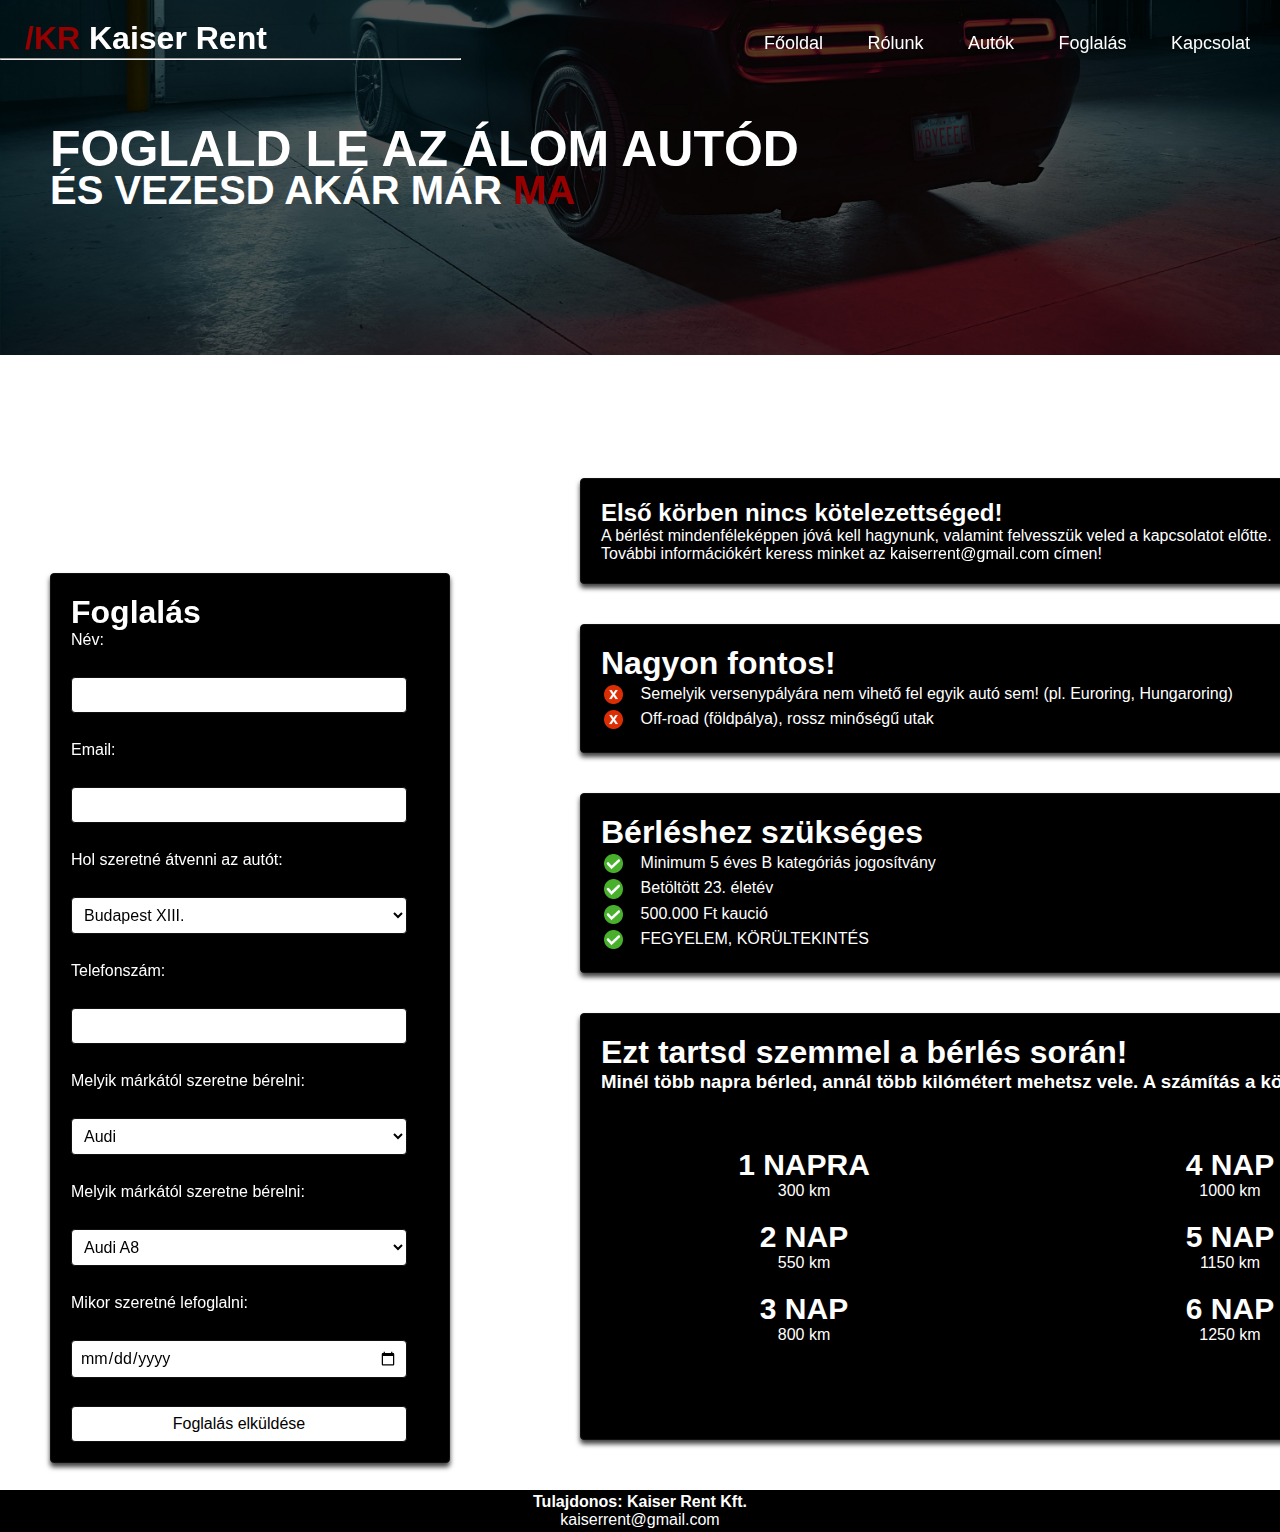
<file: foglalas.html>
<!DOCTYPE html>
<html lang="hu">
<head>
    <meta charset="UTF-8">
    <meta name="viewport" content="width=device-width, initial-scale=1.0">
    <link rel="stylesheet" href="style.css">
    <title>Foglalás</title>
</head>
<script>
document.addEventListener('scroll', () => {
    const header = document.querySelector('header');

    if (window.scrollY > 0) {
        header.classList.add('scrolled'); 
    } else {
        header.classList.remove('scrolled');
    }
});

function updateTipusok() {
    var marka = document.getElementById("marka").value;
    var tipusSelect = document.getElementById("tipus");
    tipusSelect.innerHTML = ""; 

    if (marka === "Audi") {
        addOption(tipusSelect, "Audi A8", "Audi A8");
        addOption(tipusSelect, "Audi RS7", "Audi RS7");
        addOption(tipusSelect, "Audi Q7", "Audi Q7");
        addOption(tipusSelect, "Audi e-tron GT", "Audi e-tron GT");
        addOption(tipusSelect, "Audi S8", "Audi S8");
        addOption(tipusSelect, "Audi A7 Sportback", "Audi A7 Sportback");
        addOption(tipusSelect, "Audi Q8", "Audi Q8");
        addOption(tipusSelect, "Audi R8", "Audi R8");
    } 
    else if (marka === "BMW") {
        addOption(tipusSelect, "BMW 7-es sorozat", "BMW 7-es sorozat");
        addOption(tipusSelect, "BMW M5", "BMW M5");
        addOption(tipusSelect, "BMW X7", "BMW X7");
        addOption(tipusSelect, "BMW i8", "BMW i8");
        addOption(tipusSelect, "BMW 8-as sorozat", "BMW 8-as sorozat");
        addOption(tipusSelect, "BMW X6 M", "BMW X6 M");
        addOption(tipusSelect, "BMW 6-os sorozat Gran Turismo", "BMW 6-os sorozat Gran Turismo");
        addOption(tipusSelect, "BMW M8", "BMW M8");
    } 
    else if (marka === "Mercedes") {
        addOption(tipusSelect, "Mercedes-Maybach S650", "Mercedes-Maybach S650");
        addOption(tipusSelect, "Mercedes-AMG GT", "Mercedes-AMG GT");
        addOption(tipusSelect, "Mercedes-Benz G-Class (G63 AMG)", "Mercedes-Benz G-Class (G63 AMG)");
        addOption(tipusSelect, "Mercedes-Benz S-Class", "Mercedes-Benz S-Class");
        addOption(tipusSelect, "Mercedes-Benz EQS", "Mercedes-Benz EQS");
        addOption(tipusSelect, "Mercedes-Maybach GLS 600", "Mercedes-Maybach GLS 600");
        addOption(tipusSelect, "Mercedes-AMG S63 Cabriolet", "Mercedes-AMG S63 Cabriolet");
        addOption(tipusSelect, "Mercedes-Benz SL-Class", "Mercedes-Benz SL-Class");
    }
    else if (marka === "Ferrari") {
        addOption(tipusSelect, "Ferrari 812 Superfast", "Ferrari 812 Superfast");
        addOption(tipusSelect, "Ferrari Portofino", "Ferrari Portofino");
        addOption(tipusSelect, "Ferrari Roma", "Ferrari Roma");
        addOption(tipusSelect, "Ferrari SF90 Stradale", "Ferrari SF90 Stradale");
        addOption(tipusSelect, "Ferrari F8 Tributo", "Ferrari F8 Tributo");
        addOption(tipusSelect, "Ferrari GTC4 Lusso", "Ferrari GTC4 Lusso");
        addOption(tipusSelect, "Ferrari 488 Pista", "Ferrari 488 Pista");
        addOption(tipusSelect, "Ferrari LaFerrari", "Ferrari LaFerrari");
    }
}

function addOption(selectElement, text, value) {
    var option = document.createElement("option");
    option.text = text;
    option.value = value;
    selectElement.add(option);
}

window.onload = updateTipusok;

document.addEventListener("DOMContentLoaded", function() {
    document.getElementById("foglalasForm").addEventListener("submit", showConfirmation);
    document.getElementById("confirmReservationBtn").addEventListener("click", confirmReservation);
});

function showConfirmation(event) {
    event.preventDefault(); 
    var nev = document.getElementById("nev").value;
    var email = document.getElementById("email").value;
    var hol = document.getElementById("hol").value;
    var telefonszam = document.getElementById("telefonszam").value;
    var mikor = document.getElementById("mikor").value;
    var marka = document.getElementById("marka").value;
    var tipus = document.getElementById("tipus").value;

    var confirmationMessage = "Név: " + nev + "<br>" +
        "Email: " + email + "<br>" +
        "Hol szeretné átvenni az autót: " + hol + "<br>" +
        "Telefonszám: " + telefonszam + "<br>" +
        "Mikor szeretné lefoglalni: " + mikor + "<br>" +
        "Márka: " + marka + "<br>" +
        "Típus: " + tipus;

    document.getElementById("confirmationMessage").innerHTML = confirmationMessage;
    document.getElementById("confirmationModal").style.display = "block";
}

function confirmReservation() {
    document.getElementById("confirmationModal").style.display = "none";
    document.getElementById("successModal").style.display = "block";
    document.getElementById("okBtn").addEventListener("click", hideSuccessMessage);
}

function hideSuccessMessage() {
    document.getElementById("successModal").style.display = "none";
}

</script>
<body style="background-color: white;">

    <div class="bg3">
    </div>


    <h1 style="color: white; margin-top: -430px; margin-left: 50px; font-size: 50px;">FOGLALD LE AZ ÁLOM AUTÓD</h1>
    <h3 style="color: white; margin-top: -10px; margin-left: 50px; font-size: 40px;">ÉS VEZESD AKÁR MÁR <b style="color: rgb(151, 0, 0);">MA</b></h3>

    <header class="header">
        <a href="index.html" class="logo"> <b style="color:rgb(151, 0, 0);">/KR</b> Kaiser Rent</a>

        <nav class="navbar">
            <a href="index.html">Főoldal</a>
            <a href="rolunk.html">Rólunk</a>
            <a href="autok.html">Autók</a>
            <a href="foglalas.html">Foglalás</a>
            <a href="kapcsolat.html">Kapcsolat</a>
        </nav>
    </header>

    <hr  style="margin-top: -155px; width: 36%; position: fixed; size: 3px;">
    <hr  style="margin-top: -155px; width: 36%; position: fixed; size: 3px; margin-left: 1300px;">

    <div class="form-container" style="margin-top: 360px; margin-left: 50px;">
        <h1>Foglalás</h1>
        <form id="foglalasForm" action="" method="post">
            <label for="nev">Név:</label><br>
            <input type="text" id="nev" name="nev" style="background-color: white; color: black;"><br>
            <label for="email">Email:</label><br>
            <input type="email" id="email" name="email" style="background-color: white; color: black;"><br>
            <label for="hol">Hol szeretné átvenni az autót:</label><br>
            <select class="hatter" id="hol" style="background-color: white; color: black;">
                <option>Budapest XIII.</option>
                <option>Budapest X.</option>
                <option>Budapest V.</option>
                <option>Budapest VII.</option>
            </select> <br>
            <label for="telefonszam">Telefonszám:</label><br>
            <input type="tel" id="telefonszam" name="telefonszam" style="background-color: white; color: black;"><br>
            <label for="marka">Melyik márkától szeretne bérelni:</label><br>
            <select class="hatter" id="marka" name="marka" onchange="updateTipusok()" style="background-color: white; color: black;">
                <option value="Audi">Audi</option>
                <option value="BMW">BMW</option>
                <option value="Mercedes">Mercedes</option>
                <option value="Ferrari">Ferrari</option>
            </select> <br>

            <label for="marka">Melyik márkától szeretne bérelni:</label><br>
            <select class="hatter" id="tipus" name="tipus" style="background-color: white; color: black;">
               
            </select> <br>
            <label for="mikor">Mikor szeretné lefoglalni:</label><br>
            <input type="date" id="mikor" name="mikor" style="background-color: white; color: black;"><br>
            <button type="submit" id="submitBtn" style="background-color: white; color: black;">Foglalás elküldése</button>
        </form>
    </div>

    <div id="confirmationModal" class="confirmation-modal" style="display: none;">
        <div class="modal-content">
            <span class="close">&times;</span>
            <p id="confirmationMessage"></p>
            <button type="button" id="confirmReservationBtn">Foglalás megerősítése</button>
        </div>
    </div>
    
    <div id="successModal" class="confirmation-modal" style="display: none;">
        <div class="modal-content">
            <span class="close">&times;</span>
            <p id="successMessage">A foglalás sikeres volt!</p>
            <button type="button" id="okBtn">OK</button>
        </div>
    </div>


<div>
    <div class="info-container" style="width: 1300px; margin-left: 580px; margin-top: -1025px;">
            <h2>Első körben nincs kötelezettséged!</h2>
            <p>A bérlést mindenféleképpen jóvá kell hagynunk, valamint felvesszük veled a kapcsolatot előtte.</p>
            <p>További információkért keress minket az <a href="mailto:kaiserrent@gmail.com" style="color: white; text-decoration: none;">kaiserrent@gmail.com</a> címen!</p>
    </div>

    
    <div class="info-container" style="width: 1300px; margin-left: 580px;">
        <div>
                <h1 style="color: white;">Nagyon fontos!</h1>

            <div>
                <img src="kepek/x-icon.jpg" alt="X icon" style="vertical-align: middle; margin-right: 10px;">
                <span>Semelyik versenypályára nem vihető fel egyik autó sem! (pl. Euroring, Hungaroring)</span>
            </div>
            <div class="additional-info-box2">
                <img src="kepek/x-icon.jpg" alt="X icon" style="vertical-align: middle; margin-right: 10px;">
                <span>Off-road (földpálya), rossz minőségű utak</span>
            </div>
            </div>
        </div>
    </div>
        
    <div class="info-container" style="margin-left: 580px; width: 1300px;">
        <h1 style="color: white;">Bérléshez szükséges</h1>
        <div>
            <img src="kepek/correct.jpg" alt="X icon" style="vertical-align: middle; margin-right: 10px;">
            <span>Minimum 5 éves B kategóriás jogosítvány</span>
        </div>
        <div>
            <img src="kepek/correct.jpg" alt="X icon" style="vertical-align: middle; margin-right: 10px;">
            <span>Betöltött 23. életév</span>
        </div>
        <div>
            <img src="kepek/correct.jpg" alt="X icon" style="vertical-align: middle; margin-right: 10px;">
            <span>500.000 Ft kaució</span>
        </div>
        <div>
            <img src="kepek/correct.jpg" alt="X icon" style="vertical-align: middle; margin-right: 10px;">
            <span>FEGYELEM, KÖRÜLTEKINTÉS</span>
        </div>
    </div>

    <div class="info-container" style="margin-left: 580px; width: 1300px; height: 427px;">
        <h1>Ezt tartsd szemmel a bérlés során!</h1>
        <h3>Minél több napra bérled, annál több kilómétert mehetsz vele. A számítás a következőképpen alakul:</h3>
        
        <div style="display: grid; grid-template-columns: repeat(3, 1fr); gap: 20px; text-align: center; margin-top: 55px;">
            <div>
                <p style="font-size: 30px; font-weight: bold;">1 NAPRA</p>
                <p>300 km</p>
            </div>
            <div>
                <p style="font-size: 30px; font-weight: bold;">4 NAP</p>
                <p>1000 km</p>
            </div>
            <div>
                <p style="font-size: 30px; font-weight: bold;">7 NAP</p>
                <p>1350 km</p>
            </div>
            <div>
                <p style="font-size: 30px; font-weight: bold;">2 NAP</p>
                <p>550 km</p>
            </div>
            <div>
                <p style="font-size: 30px; font-weight: bold;">5 NAP</p>
                <p>1150 km</p>
            </div>
            <div>
                <p style="font-size: 30px; font-weight: bold;">8+ NAP</p>
                <p>Érdeklődj!</p>
            </div>
            <div>
                <p style="font-size: 30px; font-weight: bold;">3 NAP</p>
                <p>800 km</p>
            </div>
            <div>
                <p style="font-size: 30px; font-weight: bold;">6 NAP</p>
                <p>1250 km</p>
            </div>
            <div>
                <p style="font-size: 30px; font-weight: bold;">EXTRA KM</p>
                <p>150 Ft / km</p>
            </div>
        </div>
        
    </div>
</div>
    
    <footer style="margin-top: 50px;">
        <h4>Tulajdonos: Kaiser Rent Kft.</h4>
        <p>kaiserrent@gmail.com</p>
    </footer>
</body>
</html>
</file>
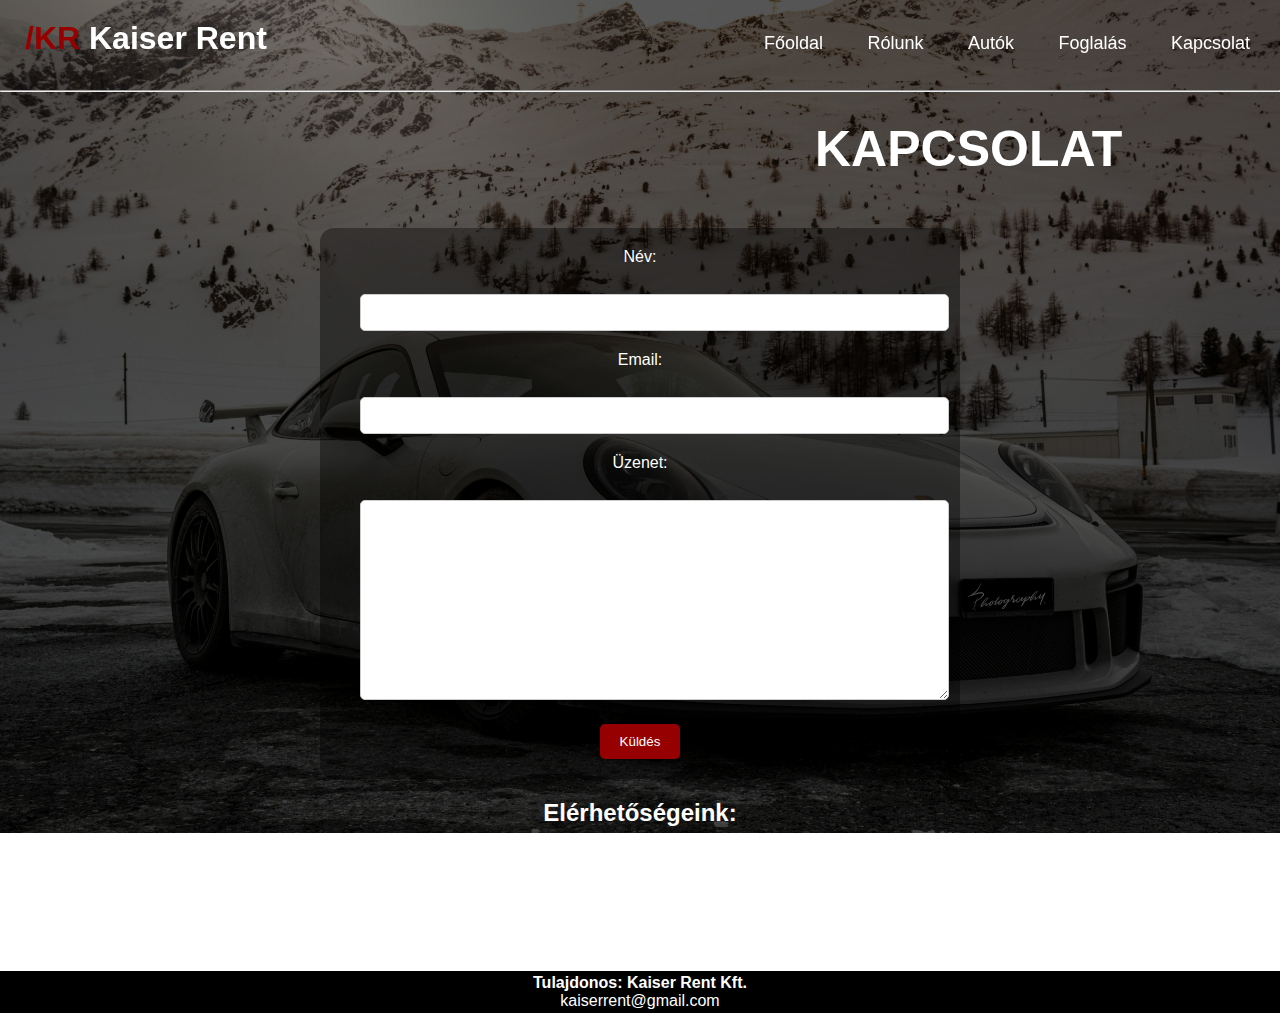
<file: kapcsolat.html>
<!DOCTYPE html>
<html lang="hu">
<head>
    <meta charset="UTF-8">
    <meta name="viewport" content="width=device-width, initial-scale=1.0">
    <link rel="stylesheet" href="style.css">
    <title>Kapcsolat</title>
</head>
<script>
    document.addEventListener('scroll', () => {
        const header = document.querySelector('header');
    
        if (window.scrollY > 0) {
           header.classList.add('scrolled'); 
        } else {
            header.classList.remove('scrolled');
        }
    })

    function showPopup() {
        var popup = document.getElementById('popup');
        popup.style.display = 'block';
    }

    function closePopup() {
        var popup = document.getElementById('popup');
        popup.style.display = 'none';
    }
</script>
<body style="background: url(kepek/kapcsolat.jpg) no-repeat; background-size: cover; background-position: center -180px;">
    
    <header class="header">
        <a href="index.html" class="logo"> <b style="color:rgb(151, 0, 0);">/KR</b> Kaiser Rent</a>
    
        <nav class="navbar">
            <a href="index.html">Főoldal</a>
            <a href="rolunk.html">Rólunk</a>
            <a href="autok.html">Autók</a>
            <a href="foglalas.html">Foglalás</a>
            <a href="kapcsolat.html">Kapcsolat</a>
        </nav>
    </header>

    <hr  style="margin-top: -30px; width: 100%; position: fixed; size: 3px;">

    <h1 style="color: white; margin-left: 815px; margin-top: 120px; font-size: 50px;">KAPCSOLAT</h1>
    
    <div class="form-container2">
        <form id="contactForm" class="form">
            <label for="name">Név:</label><br>
            <input type="text" id="name" name="name" required><br>
            <label for="email">Email:</label><br>
            <input type="email" id="email" name="email" required><br>
            <label for="message">Üzenet:</label><br>
            <textarea id="message" name="message" required></textarea><br>
            <button type="button" onclick="sendMessage()">Küldés</button>
        </form>
    </div>

    <div class="contact-info">
        <h2>Elérhetőségeink:</h2>
        <p>Email: kaiserrent@gmail.com</p>
        <p>Instagram: @kaiserrent</p>
        <p>Facebook: Kaiser Rent</p>
        <p>TikTok: @kaiserrentofficial</p>
    </div>

    <div id="popup" class="popup">
        <p>Üzenet kezbesítve, hamarosan felvesszük önnel a kapcsolatot</p>
        <button onclick="closePopup()">OK</button>
    </div>

    <footer style="margin-top: 40px;">
        <h4>Tulajdonos: Kaiser Rent Kft.</h4>
        <p>kaiserrent@gmail.com</p>
    </footer>

    <script>
        function sendMessage() {
            showPopup(); // Popup megjelenítése
            document.getElementById("contactForm").reset(); // Űrlap tartalmának törlése
        }
    </script>
</body>
</html>
</file>
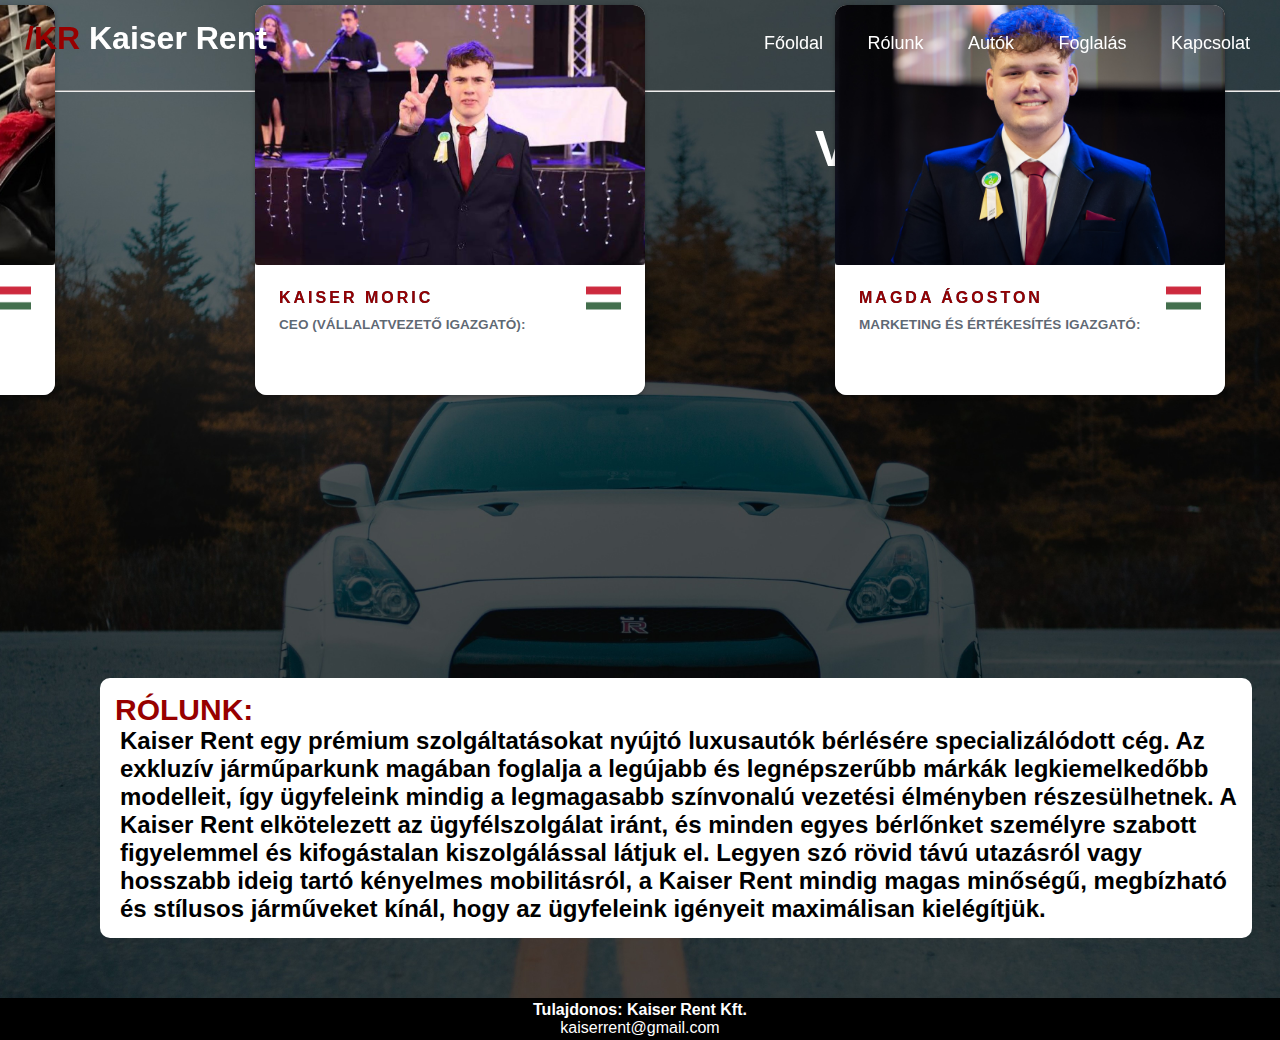
<file: rolunk.html>
<!DOCTYPE html>
<html lang="hu">
<head>
    <meta charset="UTF-8">
    <meta name="viewport" content="width=device-width, initial-scale=1.0">
    <link rel="stylesheet" href="style.css">
    <title>Rólunk</title>
</head>
<script>
    document.addEventListener('scroll', () => {
        const header = document.querySelector('header');
    
    if (window.scrollY > 0) {
       header.classList.add('scrolled'); 
    }
    else {
        header.classList.remove('scrolled');
    }
    })
</script>
<body style="background: url(kepek/rolunk2.jpg) no-repeat; background-size: cover; background-position: center;">
    
    <header class="header">
        <a href="index.html" class="logo"> <b style="color:rgb(151, 0, 0);">/KR</b> Kaiser Rent</a>
    
        <nav class="navbar">
            <a href="index.html">Főoldal</a>
            <a href="rolunk.html">Rólunk</a>
            <a href="autok.html">Autók</a>
            <a href="foglalas.html">Foglalás</a>
            <a href="kapcsolat.html">Kapcsolat</a>
        </nav>
    </header>

    <hr  style="margin-top: -30px; width: 100%; position: fixed; size: 3px;">

    <h1 style="color: white; margin-left: 815px; margin-top: 120px; font-size: 50px;">VEZETŐSÉG</h1>
    

    <article class="card" style="margin-left: -780px; margin-top: -250px;">
        <div class="thumb" style="background: url(kepek/crew/donat.jpg) no-repeat; background-size: cover;"></div>
        <div class="infos">
        <h2 class="title" style="color: rgb(151, 0, 0);">Podorányi Donát<span class="flag"></span></h2>
        <h3 class="date">Pénzügyi Igazgató:</h3>
        <h3 class="seats">Kor: 38</h3>
        <p class="txt">
            A pénzügyi igazgató a cég pénzügyi stratégiájának kialakításáért és
             végrehajtásáért felelős. Ő felügyeli a költségvetést, a pénzügyi
              riportokat, az adózási kérdéseket és az anyagi erőforrások kezelését.
        </p>
        <h3 class="details">Tudj meg többet a cégről</h3>
    </div>
  </article>

  <article class="card" style="margin-left: -190px; margin-top: -250px;">
    <div class="thumb" style="background: url(kepek/crew/moric.jpg) no-repeat; background-size: cover;"></div>
    <div class="infos">
    <h2 class="title" style="color: rgb(151, 0, 0);">Kaiser Moric<span class="flag"></span></h2>
    <h3 class="date">CEO (Vállalatvezető Igazgató):</h3>
    <h3 class="seats">Kor: 42</h3>
    <p class="txt">
        Az operatív igazgató felelős az üzletmenet napi működéséért és a
        stratégiai célok eléréséért. Ő irányítja az összes operatív
        tevékenységet, ideértve a flotta menedzselését és a munkatársak
        felügyeletét
    </p>
    <h3 class="details">Tudj meg többet a cégről</h3>
    </div>
  </article>

  <article class="card" style="margin-left: 390px; margin-top: -250px;">
    <div class="thumb" style="background: url(kepek/crew/agoston.jpg) no-repeat; background-size: cover;"></div>
    <div class="infos">
    <h2 class="title" style="color: rgb(151, 0, 0);">Magda Ágoston<span class="flag"></span></h2>
    <h3 class="date">Marketing és Értékesítés Igazgató:</h3>
    <h3 class="seats">Kor: 39</h3>
    <p class="txt">
        A marketing és értékesítés igazgatója vezeti a cég marketing- és
         értékesítési stratégiáját, hogy növelje a márka ismertségét és 
         növelje az értékesítést. Ő felelős a reklám- és promóciós kampányok
        tervezéséért és végrehajtásáért
    </p>
    <h3 class="details">Tudj meg többet a cégről</h3>
    </div>
  </article>

    <div style="background-color: white; width: 90%; margin-top: 500px; margin-left: 100px; padding: 15px; border-radius: 10px;">
        <h1 style="color: rgb(151, 0, 0); font-size: 30px;">RÓLUNK:</h1>
        <h5 style="text-align: left; font-size: x-large; padding-left: 5px;">
            Kaiser Rent egy prémium szolgáltatásokat nyújtó luxusautók bérlésére specializálódott cég. 
            Az exkluzív járműparkunk magában foglalja a legújabb és legnépszerűbb márkák legkiemelkedőbb 
            modelleit, így ügyfeleink mindig a legmagasabb színvonalú vezetési élményben részesülhetnek. 
            A Kaiser Rent elkötelezett az ügyfélszolgálat iránt, és minden egyes bérlőnket személyre 
            szabott figyelemmel és kifogástalan kiszolgálással látjuk el. Legyen szó rövid távú utazásról 
            vagy hosszabb ideig tartó kényelmes mobilitásról, a Kaiser Rent mindig magas minőségű, 
            megbízható és stílusos járműveket kínál, hogy az ügyfeleink igényeit maximálisan kielégítjük. 
        </h5>
    </div>

    <footer style="margin-top: 60px;">
        <h4>Tulajdonos: Kaiser Rent Kft.</h4>
        <p>kaiserrent@gmail.com</p>
    </footer>
</body>
</html>
</file>
<file: style.css>
/*index.html*/
*{
    margin: 0;
    padding: 0;
    box-sizing: border-box;
    font-family:'Segoe UI', Tahoma, Geneva, Verdana, sans-serif
}

body{


    background-size:contain;
    background-position:top;
}

.header {
    position: fixed;
    top: 0;
    left: 0;
    width: 100%;
    padding: 30px 30px;
    background: transparent;
    display: flex;
    justify-content: space-between;
    align-items: center;
    z-index: 100;
    transition: background-color 0.4s ease-in-out;
}

header.scrolled {
    background-color: black;
    opacity: 0.98;
}


.logo{
    font-size: 32px;
    color: #fff;
    text-decoration: none;
    font-weight: 700;
    margin-left: -5px;
    margin-top: -10px;
}

.navbar a {
    position: relative;
    font-size: 18px;
    color:  white;
    font-weight: 500;
    text-decoration: none;
    margin-left: 40px;
}

.navbar a::before {
    content: '';
    position: absolute;
    top: 100%;
    left: 0;
    width: 0;
    height: 2px;
    background: #fff;
    transition: .3s;
}

.navbar a:hover::before {
    width: 100%;
}

.line {
    width: 100%;
    text-align: center;

    margin-top: -13px;
    position: fixed;
    border: 1px solid white;
}

.content {
    display: block;
    font-size: 30px;
    width: 80%;
    height: 80%;
    color: #fff;
    margin-top: 100px;
    margin-left: 200px;
    text-align: center;
    
    font-family:'Segoe UI', Tahoma, Geneva, Verdana, sans-serif;
}

.button {
    border: none;
    color: rgb(48, 48, 48);
    padding: 16px 32px;
    text-align: center;
    text-decoration: none;
    display: inline-block;
    font-size: 24px;
    margin: 4px 2px;
    transition-duration: 0.4s;
    cursor: pointer;
    position: relative;
    margin-top: 180px;
    text-decoration: none;
  }
  
  .button1 {
    background-color: black; 
    color: black; 
    border: 2px solid white;
    border-radius: 8px;
    margin-top: 240px;
  }
  
  .button1:hover {
    background-color: rgb(34, 34, 34);
    color: #b9b9b9;
  }

  .content2 {
    width: 85%;
    height: 200px;
    margin-top: 130px;
    margin-left: 150px;
    position: absolute;
    background-color: black;
    border-radius: 25px;
    border: 2px solid white;
    padding: 30px; 
    animation: slideIn 2s ease forwards;
  }

  .content3 {
    position: absolute;
    margin-top: 330px;
    margin-left: 210px;
    width: 80%;
    height: 230px;
  }


  .content3 p {
    background-color: rgb(0, 0, 0);
    border-radius: 25px;
    padding: 10px; 
    color: white;
  }
  
  .bg2 {
    background-color: rgb(255, 255, 255);
    width: 100%;
    height: 500px;
    margin-top: 100px;
  }

  footer {
    text-align: center;
    padding: 3px;
    background-color: black;
    color: white;
  }





/*rolunk.html*/


* {
  box-sizing: border-box;
}

html,
body {
  font-size: 100%;
}

a[href] {
  position: relative;
}

a[href]::after {
  content: "";
  position: absolute;
  left: 0;
  left: 0;
  bottom: 0;
  background: #fff;
  width: 0;
  height: 1px;
  transition: 0.35s cubic-bezier(0.17, 0.67, 0.5, 1.03);
}
a[href]:hover::after {
  width: 100%;
  box-shadow: 0 1px 4px rgba(0, 0, 0, 0.3);
}

.note {
  margin-top: 30px;
  color: #fff;
  font-size: 1rem;
  font-family: "Merriweather", sans-serif;
  line-height: 1.5;
  text-align: center;
}

article.card {
  position: absolute;
  left: 50%;
  top: 50%;
  left: 50%;
  width: 390px;
  height: 390px;
  transform: translate(-50%, -50%) translateZ(0);
  border-radius: 3px;
  box-shadow: 0 1px 4px rgba(0, 0, 0, 0.3);
  overflow: hidden;
  border-radius: 12px;
}
article.card .thumb {
  width: auto;
  height: 260px;
  background-size:contain;
  border-radius: 3px;
}
article.card .infos {
  width: auto;
  height: 350px;
  position: relative;
  padding: 14px 24px;
  background: #fff;
  transition: 0.4s 0.15s cubic-bezier(0.17, 0.67, 0.5, 1.03);
}
article.card .infos .title {
  position: relative;
  margin: 10px 0;
  letter-spacing: 3px;
  color: #152536;
  font-family: "Grotesque Black", sans-serif;
  font-size: 1rem;
  text-transform: uppercase;
  text-shadow: 0 0 0px #32577f;
}
article.card .infos .flag {
  position: absolute;
  top: 50%;
  right: 0;
  transform: translateY(-50%);
  width: 35px;
  height: 23px;
  background: url(kepek/zaszlo.png) no-repeat top right;
  background-size: 100% auto;
  display: inline-block;
}
article.card .infos .date,
article.card .infos .seats {
  margin-bottom: 10px;
  text-transform: uppercase;
  font-size: 0.85rem;
  color: rgba(21, 37, 54, 0.7);
  font-family: "Grotesque", sans-serif;
}
article.card .infos .seats {
  display: inline-block;
  margin-bottom: 24px;
  padding-bottom: 24px;
  border-bottom: 1px solid rgba(0, 0, 0, 0.2);
  opacity: 0;
  transition: 0.5s 0.25s cubic-bezier(0.17, 0.67, 0.5, 1.03);
}
article.card .infos .txt {
  font-family: "Merriweather", sans-serif;
  line-height: 2;
  font-size: 0.95rem;
  color: rgba(21, 37, 54, 0.7);
  opacity: 0;
  transition: 0.5s 0.25s cubic-bezier(0.17, 0.67, 0.5, 1.03);
}
article.card .infos .details {
  position: absolute;
  left: 0;
  left: 0;
  bottom: 0;
  margin: 10px 0;
  padding: 20px 24px;
  letter-spacing: 1px;
  color: #4e958b;
  font-family: "Grotesque Black", sans-serif;
  font-size: 0.9rem;
  text-transform: uppercase;
  cursor: pointer;
  opacity: 0;
  transition: 0.5s 0.25s cubic-bezier(0.17, 0.67, 0.5, 1.03);
}
article.card:hover .infos {
  transform: translateY(-260px);
}
article.card:hover .infos .seats,
article.card:hover .infos .txt,
article.card:hover .infos .details {
  opacity: 1;
}





/*foglalás.html*/

.form-container {
  max-width: 400px;
  margin: 40px auto;
  padding: 20px;
  background: rgba(0, 0, 0, 0.75);
  background-color: black;
  border: 1px solid #111;
  border-radius: 4px;
  box-shadow: 0px 4px 5px rgba(0, 0, 0, 0.75);
  color: white;
  position: relative;
  z-index: 1;
}

.form-container label,
.form-container input,
.form-container select {
  display: block;
  margin-bottom: 10px;
}

.form-container input[type="text"],
.form-container input[type="email"],
.form-container input[type="tel"],
.form-container select,
.form-container input[type="date"] {
  width: calc(100% - 22px);
  padding: 8px;
  font-size: 16px;
  border: 1px solid #111;
  border-radius: 4px;
  background-color: rgba(255, 255, 255, 0.1);
  color: white;
}

.form-container input[type="submit"] {
  width: 100%;
  padding: 10px;
  font-size: 16px;
  border: none;
  border-radius: 4px;
  background-color: black;
  color: white;
  cursor: pointer;
}


#submitBtn {
  width: calc(100% - 22px);
  padding: 8px;
  font-size: 16px;
  border: 1px solid #111;
  border-radius: 4px;
  background-color: rgba(255, 255, 255, 0.1);
  color: white;
}

.hatter option {
  color: black;
}

.bg3 {
  width: 100%;
  height: 550px;
  background: url(kepek/foglalas2.jpg) no-repeat;
  background-size: cover;
  background-position: center -320px;
}


.confirmation-modal {
  display: none;
  position: fixed;
  z-index: 1000;
  left: 0;
  top: 0;
  width: 100%;
  height: 100%;
  overflow: auto;
  background-color: rgba(0, 0, 0, 0.4);
}

.modal-content {
  background-color: #fefefe;
  margin: 15% auto;
  padding: 20px;
  border: 1px solid #888;
  width: 80%;
}

.modal-content h2 {
  margin-bottom: 10px;
}

.modal-content p {
  margin-bottom: 20px;
}

.modal-content button {
  background-color: black;
  color: white;
  border: none;
  padding: 10px 20px;
  cursor: pointer;
  border-radius: 4px;
}

.modal-content button:hover {
  background-color: #333;
}

.success-message {
  text-align: center;
  display: none;
  color: black;
  margin-top: 20px;
}

.close {
  color: #aaa;
  float: right;
  font-size: 28px;
  font-weight: bold;
  transition: 0.3s;
}

.close:hover,
.close:focus {
  color: black;
  text-decoration: none;
  cursor: pointer;
}

.modal-content {
  width: 400px;
  margin: auto;
  margin-top: 300px;
  background-color: #fefefe;
  padding: 20px;
  border: 1px solid #888;
  border-radius: 8px;
  position: relative;
}

#submitBtn:hover {
  cursor: pointer;
}


.info-container {
  margin: 40px auto;
  padding: 20px;
  background: rgba(0, 0, 0, 0.75);
  background-color: black;
  border: 1px solid #111;
  border-radius: 4px;
  box-shadow: 0px 4px 5px rgba(0, 0, 0, 0.75);
  color: white;
  animation: slide-up 1s forwards;
}

.info-container img {
  width: 2%;
  height: 2%;
  padding: 3px;
}

@keyframes slide-up {
  0% {
      transform: translateY(50px);
      opacity: 0;
  }
  100% {
      transform: translateY(0);
      opacity: 1;
  }
}

.backgorund-picture {
  background: url(kepek/bovitett_hatter.jpg) no-repeat;
  background-size: cover;
  width: 100%;
  height: 500px;
}

.container2 {
  width: 100%;
  height: 1100px;
  background-color: white;
  margin-top: 180px;
}

.card-container {
  font-family: sans-serif;
  box-sizing: border-box;
  display: flex;
  justify-content: center;
  flex-wrap: wrap;
  margin-left: 420px;
}

.card {
  width: 325px;
  border-radius: 8px;
  overflow: hidden;
  box-shadow: 0px 2px 4px rgba(0,0,0,0.2);
  margin: 20px;
  background-color: rgb(206, 206, 206);
}

.card img {
  width: 100%;
  height: auto;
}

.card-content {
  padding: 16px;
}

.card-content h3 {
  font-size: 28 px;
  margin-bottom: 8px;
  color: rgb(151, 0, 0);
}

.card-content p {
  font-size: 15 px;
  color: rgb(0, 0, 0);
  line-height: 1.3;
}

.card-content .btn {
  display: inline-block;
  padding: 8px 16px;
  background-color: #333;
  text-decoration: none;
  border-radius: 4px;
  margin-top: 16px;
  color: #fff;
}


.container{
  max-width:330px;
  background:rgba(0, 0, 0, 0.75);
  background-color: black;
  margin:40px auto;
  padding:20px 0px 20px 0px;
  border:1px solid #111;
  border-radius:4px;
  box-shadow:0px 4px 5px rgba(0, 0, 0, 0.75);
  margin-left: 40px;
  margin-top: -1065px;
  height: 1035px;
  color: white;
}
.link{
  font-size:16px;
  font-weight:300;
  text-align:center;
  position:relative;
  height:40px;
  line-height:40px;
  margin-top:10px;
  overflow:hidden;
  width:90%;
  margin-left:5%;
  cursor:pointer;
  font-size: 25px;
}
.link:after{
  content: '';
  position:absolute;
  width:80%;
  border-bottom:1px solid rgba(255, 255, 255, 0.5);
  bottom:50%;
  left:-100%;
  transition-delay: all 0.5s;
  transition: all 0.5s;
}
.link:hover:after,
.link.hover:after{
  left:100%;
}
.link .text{
  text-shadow:0px -40px 0px rgba(255, 255, 255, 1);
  transition:all 0.75s;
  transform:translateY(100%) translateZ(0);
  transition-delay:all 0.25s;
}
.link:hover .text,
.link.hover .text{
  text-shadow:0px -40px 0px rgba(255, 255, 255, 0);
  transform:translateY(0%) translateZ(0) scale(1.1);
  font-weight:600;
}

.text {
padding: 90 px;
}


@keyframes slideIn {
0% {
    opacity: 0;
    transform: translateY(50px);
}
100% {
    opacity: 1;
    transform: translateY(0);
}
}

.card {
width: 325px;
border-radius: 8px;
overflow: hidden;
box-shadow: 0px 2px 4px rgba(0,0,0,0.2);
margin: 20px;
background-color: rgb(206, 206, 206);
animation: slideIn 2s ease forwards;
}

.card-content .btn {
display: inline-block;
padding: 8px 16px;
background-color: #333;
text-decoration: none;
border-radius: 4px;
margin-top: 16px;
color: #fff;
transition: background-color 0.3s, color 0.3s;
}

.card-content .btn:hover {
background-color: #555; 
color: #fff; 
cursor: pointer;
}


.form-container2 {
  margin-top: 50px;
  width: 50%;
  margin-left: auto;
  margin-right: auto;
  text-align: center;
  background-color: rgba(0, 0, 0, 0.37);
  color: white;
  border-radius: 14px;
  padding: 20px;
}

.form {
  display: inline-block;
}

.form label {
  display: block;
  margin-bottom: 10px;
}

.form input[type="text"],
.form input[type="email"],
.form textarea {
  width: 730%;
  padding: 10px;
  margin-bottom: 20px;
  margin-left: -240px;
  border: 1px solid #ccc;
  border-radius: 5px;
  box-sizing: border-box;
}

.form textarea {
  height: 200px;
}

.form button {
  padding: 10px 20px;
  background-color: rgb(151, 0, 0);
  color: white;
  border: none;
  border-radius: 5px;
  cursor: pointer;
  transition: background-color 0.3s ease;
}

.form button:hover {
  background-color: rgba(151, 0, 0, 0.8);
}

.contact-info {
  margin-top: 20px;
  text-align: center;
  color: white;
}

.contact-info h2 {
  font-size: 24px;
  margin-bottom: 20px;
}

.contact-info p {
  font-size: 18px;
}

@media screen and (max-width: 768px) {
  .form-container {
      width: 80%;
  }
}


.popup {
  display: none;
  position: fixed;
  top: 50%;
  left: 50%;
  transform: translate(-50%, -50%);
  background-color: rgba(255, 255, 255, 0.9);
  border: 1px solid #ccc;
  padding: 20px;
  border-radius: 5px;
  z-index: 9999;
  text-align: center;
}

.popup p {
  margin-bottom: 15px;
}

.popup button {
  background-color: #000000;
  color: white;
  padding: 10px 20px;
  border: none;
  border-radius: 3px;
  cursor: pointer;
  font-size: 16px;
}
</file>
